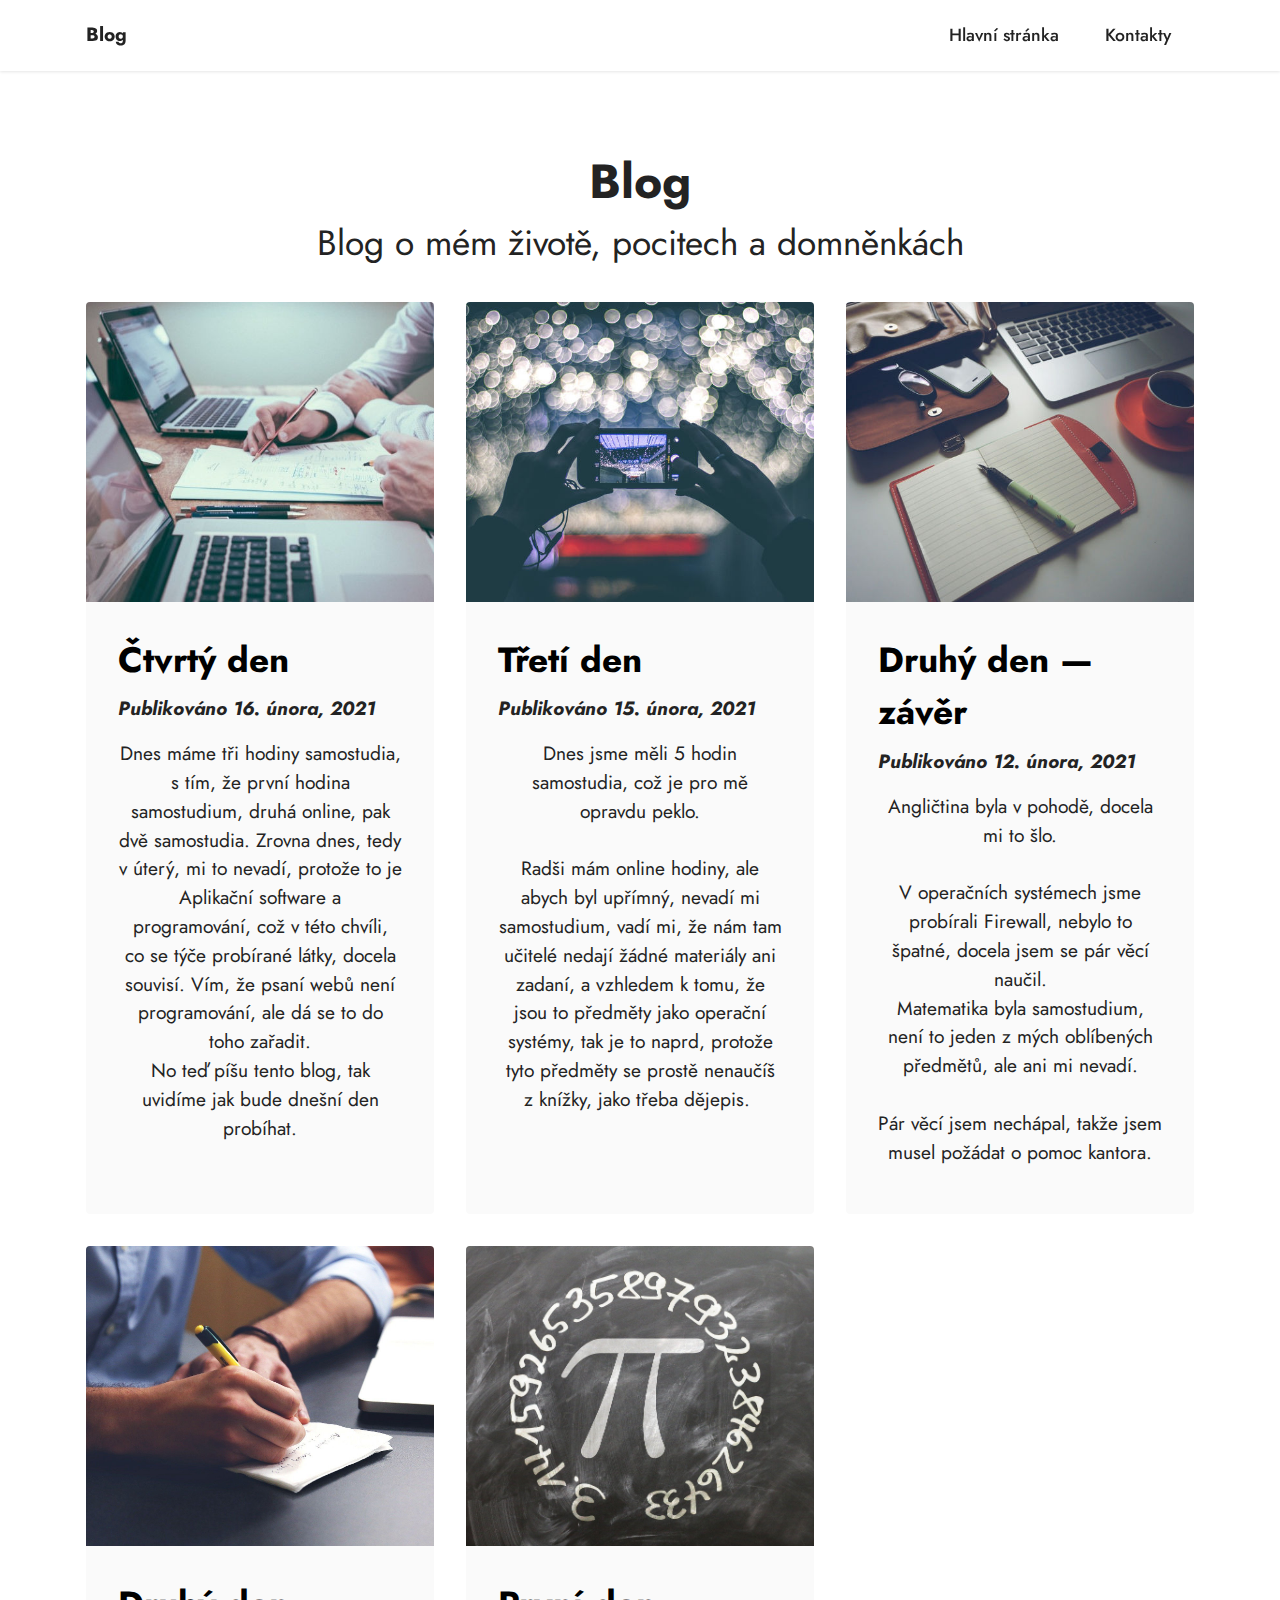
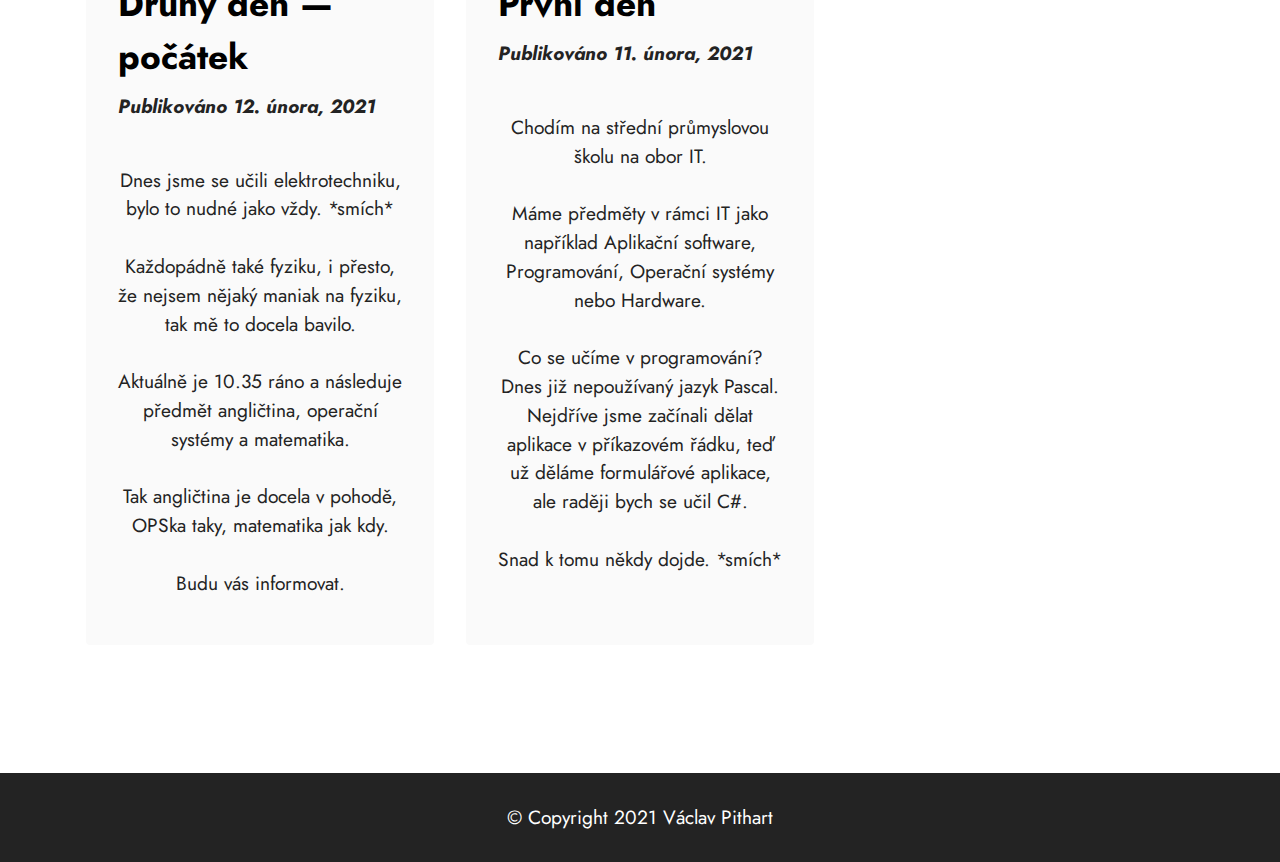
<file: index.html>
<!DOCTYPE html>
<html  >
<head>
  <!-- Site made with Mobirise Website Builder v5.2.0, https://mobirise.com -->
  <meta charset="UTF-8">
  <meta http-equiv="X-UA-Compatible" content="IE=edge">
  <meta name="generator" content="Mobirise v5.2.0, mobirise.com">
  <meta name="twitter:card" content="summary_large_image"/>
  <meta name="twitter:image:src" content="assets/images/index-meta.jpg">
  <meta property="og:image" content="assets/images/index-meta.jpg">
  <meta name="twitter:title" content="Internetový deníček - Václav Pithart">
  <meta name="viewport" content="width=device-width, initial-scale=1, minimum-scale=1">
  <link rel="shortcut icon" href="assets/images/txt-file-free-icon-18-67kb-0-128x128.png" type="image/x-icon">
  <meta name="description" content="Blog ze života">
  
  
  <title>Internetový deníček - Václav Pithart</title>
  <link rel="stylesheet" href="assets/tether/tether.min.css">
  <link rel="stylesheet" href="assets/bootstrap/css/bootstrap.min.css">
  <link rel="stylesheet" href="assets/bootstrap/css/bootstrap-grid.min.css">
  <link rel="stylesheet" href="assets/bootstrap/css/bootstrap-reboot.min.css">
  <link rel="stylesheet" href="assets/dropdown/css/style.css">
  <link rel="stylesheet" href="assets/socicon/css/styles.css">
  <link rel="stylesheet" href="assets/theme/css/style.css">
  <link rel="preload" as="style" href="assets/mobirise/css/mbr-additional.css"><link rel="stylesheet" href="assets/mobirise/css/mbr-additional.css" type="text/css">
  
  
  
  
</head>
<body>
  
  <section class="menu menu1 cid-spaHBs2iF1" once="menu" id="menu1-s">
    

    <nav class="navbar navbar-dropdown navbar-fixed-top navbar-expand-lg">
        <div class="container">
            <div class="navbar-brand">
                
                <span class="navbar-caption-wrap"><a class="navbar-caption text-black display-7" href="https://mobiri.se">Blog</a></span>
            </div>
            <button class="navbar-toggler" type="button" data-toggle="collapse" data-target="#navbarSupportedContent" aria-controls="navbarNavAltMarkup" aria-expanded="false" aria-label="Toggle navigation">
                <div class="hamburger">
                    <span></span>
                    <span></span>
                    <span></span>
                    <span></span>
                </div>
            </button>
            <div class="collapse navbar-collapse" id="navbarSupportedContent">
                <ul class="navbar-nav nav-dropdown nav-right" data-app-modern-menu="true"><li class="nav-item"><a class="nav-link link text-black text-primary display-4" href="index.html">Hlavní stránka</a></li>
                    <li class="nav-item"><a class="nav-link link text-black text-primary display-4" href="kontakty.html">
                            Kontakty</a></li></ul>
                
                
            </div>
        </div>
    </nav>
</section>

<section class="content2 cid-spaBWA5W7V" id="content2-p">
    
    
    <div class="container">
        <div class="mbr-section-head">
            <h4 class="mbr-section-title mbr-fonts-style align-center mb-0 display-2"><strong>Blog</strong></h4>
            <h5 class="mbr-section-subtitle mbr-fonts-style align-center mb-0 mt-2 display-5">Blog o mém životě, pocitech a domněnkách</h5>
        </div>
        <div class="row mt-4">
            <div class="item features-image сol-12 col-md-6 col-lg-4">
                <div class="item-wrapper">
                    <div class="item-img">
                        <img src="assets/images/mbr-696x464.jpeg" alt="" title="">
                    </div>
                    <div class="item-content">
                        <h5 class="item-title mbr-fonts-style display-5"><strong>Čtvrtý den</strong></h5>
                        <h6 class="item-subtitle mbr-fonts-style mt-1 display-7"><em><strong>Publikováno 16. února, 2021</strong></em></h6>
                        <p class="mbr-text mbr-fonts-style mt-3 display-7">Dnes máme tři hodiny samostudia, s tím, že první hodina samostudium, druhá online, pak dvě samostudia. Zrovna dnes, tedy v úterý, mi to nevadí, protože to je Aplikační software a programování, což v této chvíli, 
<br>            co se týče probírané látky, docela souvisí. Vím, že psaní webů není programování, ale dá se to do toho zařadit.<br>            No teď píšu tento blog, tak uvidíme jak bude dnešní den probíhat.</p>
                    </div>
                    
                </div>
            </div>
            <div class="item features-image сol-12 col-md-6 col-lg-4">
                <div class="item-wrapper">
                    <div class="item-img">
                        <img src="assets/images/mbr-696x464.jpg" alt="" title="">
                    </div>
                    <div class="item-content">
                        <h5 class="item-title mbr-fonts-style display-5"><strong>Třetí den</strong></h5>
                        <h6 class="item-subtitle mbr-fonts-style mt-1 display-7"><strong><em>Publikováno 15. února, 2021</em></strong></h6>
                        <p class="mbr-text mbr-fonts-style mt-3 display-7">Dnes jsme měli 5 hodin samostudia, což je pro mě opravdu peklo. <br><br>            Radši mám online hodiny, ale abych byl upřímný, nevadí mi samostudium, vadí mi, že nám tam učitelé nedají žádné materiály ani zadaní, a vzhledem k tomu, že jsou to předměty jako operační systémy, tak je to naprd, protože tyto předměty se prostě nenaučíš
<br>            z knížky, jako třeba dějepis.&nbsp;<br>
                        </p>
                    </div>
                    
                </div>
            </div>
            <div class="item features-image сol-12 col-md-6 col-lg-4">
                <div class="item-wrapper">
                    <div class="item-img">
                        <img src="assets/images/mbr-1-696x464.jpg" alt="" title="">
                    </div>
                    <div class="item-content">
                        <h5 class="item-title mbr-fonts-style display-5"><strong>Druhý den — závěr</strong></h5>
                        <h6 class="item-subtitle mbr-fonts-style mt-1 display-7"><strong><em>Publikováno 12. února, 2021</em></strong></h6>
                        <p class="mbr-text mbr-fonts-style mt-3 display-7">Angličtina byla v pohodě, docela mi to šlo. <br>
<br>            V operačních systémech jsme probírali Firewall, nebylo to špatné, docela jsem se pár věcí naučil.
<br>            Matematika byla samostudium, není to jeden z mých oblíbených předmětů, ale ani mi nevadí. <br>
<br>            Pár věcí jsem nechápal, takže jsem musel požádat o pomoc kantora.<br></p>
                    </div>
                    
                </div>
            </div><div class="item features-image сol-12 col-md-6 col-lg-4">
                <div class="item-wrapper">
                    <div class="item-img">
                        <img src="assets/images/mbr-1920x1135.jpg" alt="" title="" data-slide-to="3">
                    </div>
                    <div class="item-content">
                        <h5 class="item-title mbr-fonts-style display-5"><strong>Druhý den — počátek</strong></h5>
                        <h6 class="item-subtitle mbr-fonts-style mt-1 display-7"><strong><em>Publikováno 12. února, 2021</em></strong></h6>
                        <p class="mbr-text mbr-fonts-style mt-3 display-7"><br>            Dnes jsme se učili elektrotechniku, bylo to nudné jako vždy. *smích* <br>
<br>            Každopádně také fyziku, i přesto, že nejsem nějaký maniak na fyziku, tak mě to docela bavilo. <br>
<br>            Aktuálně je 10.35 ráno a následuje předmět angličtina, operační systémy a matematika. <br>
<br>            Tak angličtina je docela v pohodě, OPSka taky, matematika jak kdy. <br>
<br>            Budu vás informovat.<br></p>
                    </div>
                    
                </div>
            </div><div class="item features-image сol-12 col-md-6 col-lg-4">
                <div class="item-wrapper">
                    <div class="item-img">
                        <img src="assets/images/mbr-1920x1280.jpg" alt="" title="" data-slide-to="4">
                    </div>
                    <div class="item-content">
                        <h5 class="item-title mbr-fonts-style display-5"><strong>První den</strong></h5>
                        <h6 class="item-subtitle mbr-fonts-style mt-1 display-7"><strong><em>Publikováno 11. února, 2021</em></strong></h6>
                        <p class="mbr-text mbr-fonts-style mt-3 display-7"><br>Chodím na střední průmyslovou školu na obor IT. <br>
<br>            Máme předměty v rámci IT jako například Aplikační software, Programování, Operační systémy nebo Hardware. <br>
<br>            Co se učíme v programování? Dnes již nepoužívaný jazyk Pascal. Nejdříve jsme začínali dělat aplikace v příkazovém řádku, teď už děláme formulářové aplikace, ale raději bych se učil C#. <br>
<br>            Snad k tomu někdy dojde. *smích*<br></p>
                    </div>
                    
                </div>
            </div>

        </div>
    </div>
</section>

<section class="footer7 cid-spaHMTBPJ9" once="footers" id="footer7-t">

    

    

    <div class="container">
        <div class="media-container-row align-center mbr-white">
            <div class="col-12">
                <p class="mbr-text mb-0 mbr-fonts-style display-7">
                    © Copyright 2021 Václav Pithart</p>
            </div>
        </div>
    </div>
</section>  
  
  
<input name="cookieData" type="hidden" data-cookie-customDialogSelector='null' data-cookie-colorText='#424a4d' data-cookie-colorBg='rgba(234, 239, 241, 0.99)' data-cookie-textButton='Souhlasím' data-cookie-colorButton='' data-cookie-colorLink='#424a4d' data-cookie-underlineLink='true' data-cookie-text="Využívám cookies. Přečti naše <a href='privacy.html'>pravidla pro využívání cookies</a>">
  </body>
</html>
</file>
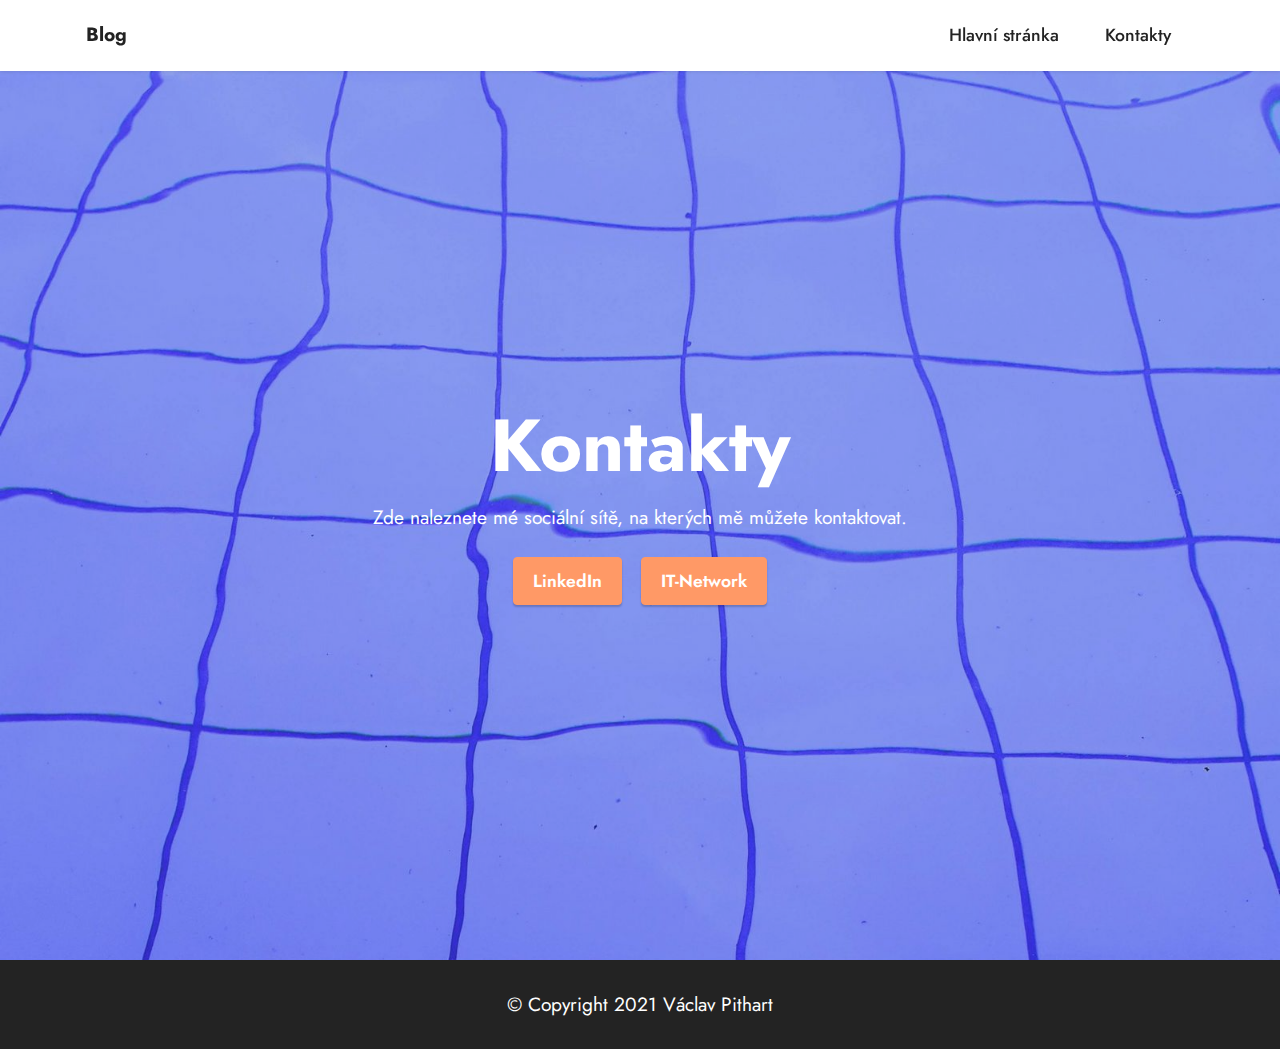
<file: kontakty.html>
<!DOCTYPE html>
<html  >
<head>
  <!-- Site made with Mobirise Website Builder v5.2.0, https://mobirise.com -->
  <meta charset="UTF-8">
  <meta http-equiv="X-UA-Compatible" content="IE=edge">
  <meta name="generator" content="Mobirise v5.2.0, mobirise.com">
  <meta name="viewport" content="width=device-width, initial-scale=1, minimum-scale=1">
  <link rel="shortcut icon" href="assets/images/txt-file-free-icon-18-67kb-0-128x128.png" type="image/x-icon">
  <meta name="description" content="">
  
  
  <title>Kontakty</title>
  <link rel="stylesheet" href="assets/tether/tether.min.css">
  <link rel="stylesheet" href="assets/bootstrap/css/bootstrap.min.css">
  <link rel="stylesheet" href="assets/bootstrap/css/bootstrap-grid.min.css">
  <link rel="stylesheet" href="assets/bootstrap/css/bootstrap-reboot.min.css">
  <link rel="stylesheet" href="assets/dropdown/css/style.css">
  <link rel="stylesheet" href="assets/socicon/css/styles.css">
  <link rel="stylesheet" href="assets/theme/css/style.css">
  <link rel="preload" as="style" href="assets/mobirise/css/mbr-additional.css"><link rel="stylesheet" href="assets/mobirise/css/mbr-additional.css" type="text/css">
  
  
  
  
</head>
<body>
  
  <section class="menu menu1 cid-spaHBs2iF1" once="menu" id="menu1-s">
    

    <nav class="navbar navbar-dropdown navbar-fixed-top navbar-expand-lg">
        <div class="container">
            <div class="navbar-brand">
                
                <span class="navbar-caption-wrap"><a class="navbar-caption text-black display-7" href="https://mobiri.se">Blog</a></span>
            </div>
            <button class="navbar-toggler" type="button" data-toggle="collapse" data-target="#navbarSupportedContent" aria-controls="navbarNavAltMarkup" aria-expanded="false" aria-label="Toggle navigation">
                <div class="hamburger">
                    <span></span>
                    <span></span>
                    <span></span>
                    <span></span>
                </div>
            </button>
            <div class="collapse navbar-collapse" id="navbarSupportedContent">
                <ul class="navbar-nav nav-dropdown nav-right" data-app-modern-menu="true"><li class="nav-item"><a class="nav-link link text-black text-primary display-4" href="index.html">Hlavní stránka</a></li>
                    <li class="nav-item"><a class="nav-link link text-black text-primary display-4" href="kontakty.html">
                            Kontakty</a></li></ul>
                
                
            </div>
        </div>
    </nav>
</section>

<section class="header6 cid-spaH9LaL6v mbr-fullscreen" id="header6-r">

    

    <div class="mbr-overlay" style="opacity: 0.2; background-color: rgb(68, 121, 217);"></div>

    <div class="align-center container">
        <div class="row justify-content-center">
            <div class="col-12 col-lg-10">
                <h1 class="mbr-section-title mbr-fonts-style mbr-white mb-3 display-1"><strong>Kontakty</strong></h1>
                
                <p class="mbr-text mbr-white mbr-fonts-style display-7">
                    Zde naleznete mé sociální sítě, na kterých mě můžete kontaktovat.</p>
                <div class="mbr-section-btn mt-3"><a class="btn btn-danger display-4" href="https://www.linkedin.com/in/vaclav-pithart/" target="_blank">LinkedIn</a> <a class="btn btn-danger display-4" href="https://www.itnetwork.cz/portfolio/82170" target="_blank">IT-Network</a></div>
            </div>
        </div>
    </div>
</section>

<section class="footer7 cid-spaHMTBPJ9" once="footers" id="footer7-t">

    

    

    <div class="container">
        <div class="media-container-row align-center mbr-white">
            <div class="col-12">
                <p class="mbr-text mb-0 mbr-fonts-style display-7">
                    © Copyright 2021 Václav Pithart</p>
            </div>
        </div>
    </div>
</section> 
  
  
<input name="cookieData" type="hidden" data-cookie-customDialogSelector='null' data-cookie-colorText='#424a4d' data-cookie-colorBg='rgba(234, 239, 241, 0.99)' data-cookie-textButton='Souhlasím' data-cookie-colorButton='' data-cookie-colorLink='#424a4d' data-cookie-underlineLink='true' data-cookie-text="Využívám cookies. Přečti naše <a href='privacy.html'>pravidla pro využívání cookies</a>">
  </body>
</html>
</file>
<file: assets/dropdown/css/style.css>
.navbar-dropdown {
  left: 0;
  padding: 0;
  position: absolute;
  right: 0;
  top: 0;
  transition: all 0.45s ease;
  z-index: 1030;
  background: #282828; }
  .navbar-dropdown .navbar-logo {
    margin-right: 0.8rem;
    transition: margin 0.3s ease-in-out;
    vertical-align: middle; }
    .navbar-dropdown .navbar-logo img {
      height: 3.125rem;
      transition: all 0.3s ease-in-out; }
    .navbar-dropdown .navbar-logo.mbr-iconfont {
      font-size: 3.125rem;
      line-height: 3.125rem; }
  .navbar-dropdown .navbar-caption {
    font-weight: 700;
    white-space: normal;
    vertical-align: -4px;
    line-height: 3.125rem !important; }
    .navbar-dropdown .navbar-caption, .navbar-dropdown .navbar-caption:hover {
      color: inherit;
      text-decoration: none; }
  .navbar-dropdown .mbr-iconfont + .navbar-caption {
    vertical-align: -1px; }
  .navbar-dropdown.navbar-fixed-top {
    position: fixed; }
  .navbar-dropdown .navbar-brand span {
    vertical-align: -4px; }
  .navbar-dropdown.bg-color.transparent {
    background: none; }
  .navbar-dropdown.navbar-short .navbar-brand {
    padding: 0.625rem 0; }
    .navbar-dropdown.navbar-short .navbar-brand span {
      vertical-align: -1px; }
  .navbar-dropdown.navbar-short .navbar-caption {
    line-height: 2.375rem !important;
    vertical-align: -2px; }
  .navbar-dropdown.navbar-short .navbar-logo {
    margin-right: 0.5rem; }
    .navbar-dropdown.navbar-short .navbar-logo img {
      height: 2.375rem; }
    .navbar-dropdown.navbar-short .navbar-logo.mbr-iconfont {
      font-size: 2.375rem;
      line-height: 2.375rem; }
  .navbar-dropdown.navbar-short .mbr-table-cell {
    height: 3.625rem; }
  .navbar-dropdown .navbar-close {
    left: 0.6875rem;
    position: fixed;
    top: 0.75rem;
    z-index: 1000; }
  .navbar-dropdown .hamburger-icon {
    content: "";
    display: inline-block;
    vertical-align: middle;
    width: 16px;
    -webkit-box-shadow: 0 -6px 0 1px #282828,0 0 0 1px #282828,0 6px 0 1px #282828;
    -moz-box-shadow: 0 -6px 0 1px #282828,0 0 0 1px #282828,0 6px 0 1px #282828;
    box-shadow: 0 -6px 0 1px #282828,0 0 0 1px #282828,0 6px 0 1px #282828; }

.dropdown-menu .dropdown-toggle[data-toggle="dropdown-submenu"]::after {
  border-bottom: 0.35em solid transparent;
  border-left: 0.35em solid;
  border-right: 0;
  border-top: 0.35em solid transparent;
  margin-left: 0.3rem; }

.dropdown-menu .dropdown-item:focus {
  outline: 0; }

.nav-dropdown {
  font-size: 0.75rem;
  font-weight: 500;
  height: auto !important; }
  .nav-dropdown .nav-btn {
    padding-left: 1rem; }
  .nav-dropdown .link {
    margin: .667em 1.667em;
    font-weight: 500;
    padding: 0;
    transition: color .2s ease-in-out; }
    .nav-dropdown .link.dropdown-toggle {
      margin-right: 2.583em; }
      .nav-dropdown .link.dropdown-toggle::after {
        margin-left: .25rem;
        border-top: 0.35em solid;
        border-right: 0.35em solid transparent;
        border-left: 0.35em solid transparent;
        border-bottom: 0; }
      .nav-dropdown .link.dropdown-toggle[aria-expanded="true"] {
        margin: 0;
        padding: 0.667em 3.263em  0.667em 1.667em; }
  .nav-dropdown .link::after,
  .nav-dropdown .dropdown-item::after {
    color: inherit; }
  .nav-dropdown .btn {
    font-size: 0.75rem;
    font-weight: 700;
    letter-spacing: 0;
    margin-bottom: 0;
    padding-left: 1.25rem;
    padding-right: 1.25rem; }
  .nav-dropdown .dropdown-menu {
    border-radius: 0;
    border: 0;
    left: 0;
    margin: 0;
    padding-bottom: 1.25rem;
    padding-top: 1.25rem;
    position: relative; }
  .nav-dropdown .dropdown-submenu {
    margin-left: 0.125rem;
    top: 0; }
  .nav-dropdown .dropdown-item {
    font-weight: 500;
    line-height: 2;
    padding: 0.3846em 4.615em 0.3846em 1.5385em;
    position: relative;
    transition: color .2s ease-in-out, background-color .2s ease-in-out; }
    .nav-dropdown .dropdown-item::after {
      margin-top: -0.3077em;
      position: absolute;
      right: 1.1538em;
      top: 50%; }
    .nav-dropdown .dropdown-item:focus, .nav-dropdown .dropdown-item:hover {
      background: none; }

@media (max-width: 767px) {
  .nav-dropdown.navbar-toggleable-sm {
    bottom: 0;
    display: none;
    left: 0;
    overflow-x: hidden;
    position: fixed;
    top: 0;
    transform: translateX(-100%);
    -ms-transform: translateX(-100%);
    -webkit-transform: translateX(-100%);
    width: 18.75rem;
    z-index: 999; } }
.nav-dropdown.navbar-toggleable-xl {
  bottom: 0;
  display: none;
  left: 0;
  overflow-x: hidden;
  position: fixed;
  top: 0;
  transform: translateX(-100%);
  -ms-transform: translateX(-100%);
  -webkit-transform: translateX(-100%);
  width: 18.75rem;
  z-index: 999; }

.nav-dropdown-sm {
  display: block !important;
  overflow-x: hidden;
  overflow: auto;
  padding-top: 3.875rem; }
  .nav-dropdown-sm::after {
    content: "";
    display: block;
    height: 3rem;
    width: 100%; }
  .nav-dropdown-sm.collapse.in ~ .navbar-close {
    display: block !important; }
  .nav-dropdown-sm.collapsing, .nav-dropdown-sm.collapse.in {
    transform: translateX(0);
    -ms-transform: translateX(0);
    -webkit-transform: translateX(0);
    transition: all 0.25s ease-out;
    -webkit-transition: all 0.25s ease-out;
    background: #282828; }
  .nav-dropdown-sm.collapsing[aria-expanded="false"] {
    transform: translateX(-100%);
    -ms-transform: translateX(-100%);
    -webkit-transform: translateX(-100%); }
  .nav-dropdown-sm .nav-item {
    display: block;
    margin-left: 0 !important;
    padding-left: 0; }
  .nav-dropdown-sm .link,
  .nav-dropdown-sm .dropdown-item {
    border-top: 1px dotted rgba(255, 255, 255, 0.1);
    font-size: 0.8125rem;
    line-height: 1.6;
    margin: 0 !important;
    padding: 0.875rem 2.4rem 0.875rem 1.5625rem !important;
    position: relative;
    white-space: normal; }
    .nav-dropdown-sm .link:focus, .nav-dropdown-sm .link:hover,
    .nav-dropdown-sm .dropdown-item:focus,
    .nav-dropdown-sm .dropdown-item:hover {
      background: rgba(0, 0, 0, 0.2) !important;
      color: #c0a375; }
  .nav-dropdown-sm .nav-btn {
    position: relative;
    padding: 1.5625rem 1.5625rem 0 1.5625rem; }
    .nav-dropdown-sm .nav-btn::before {
      border-top: 1px dotted rgba(255, 255, 255, 0.1);
      content: "";
      left: 0;
      position: absolute;
      top: 0;
      width: 100%; }
    .nav-dropdown-sm .nav-btn + .nav-btn {
      padding-top: 0.625rem; }
      .nav-dropdown-sm .nav-btn + .nav-btn::before {
        display: none; }
  .nav-dropdown-sm .btn {
    padding: 0.625rem 0; }
  .nav-dropdown-sm .dropdown-toggle[data-toggle="dropdown-submenu"]::after {
    margin-left: .25rem;
    border-top: 0.35em solid;
    border-right: 0.35em solid transparent;
    border-left: 0.35em solid transparent;
    border-bottom: 0; }
  .nav-dropdown-sm .dropdown-toggle[data-toggle="dropdown-submenu"][aria-expanded="true"]::after {
    border-top: 0;
    border-right: 0.35em solid transparent;
    border-left: 0.35em solid transparent;
    border-bottom: 0.35em solid; }
  .nav-dropdown-sm .dropdown-menu {
    margin: 0;
    padding: 0;
    position: relative;
    top: 0;
    left: 0;
    width: 100%;
    border: 0;
    float: none;
    border-radius: 0;
    background: none; }
  .nav-dropdown-sm .dropdown-submenu {
    left: 100%;
    margin-left: 0.125rem;
    margin-top: -1.25rem;
    top: 0; }

.navbar-toggleable-sm .nav-dropdown .dropdown-menu {
  position: absolute; }

.navbar-toggleable-sm .nav-dropdown .dropdown-submenu {
  left: 100%;
  margin-left: 0.125rem;
  margin-top: -1.25rem;
  top: 0; }

.navbar-toggleable-sm.opened .nav-dropdown .dropdown-menu {
  position: relative; }

.navbar-toggleable-sm.opened .nav-dropdown .dropdown-submenu {
  left: 0;
  margin-left: 00rem;
  margin-top: 0rem;
  top: 0; }

.is-builder .nav-dropdown.collapsing {
  transition: none !important; }

/*# sourceMappingURL=style.css.map */
</file>
<file: assets/socicon/css/styles.css>
@charset "UTF-8";

@font-face {
  font-family: 'Socicon';
  src:  url('../fonts/socicon.eot');
  src:  url('../fonts/socicon.eot?#iefix') format('embedded-opentype'),
    url('../fonts/socicon.woff2') format('woff2'),
    url('../fonts/socicon.ttf') format('truetype'),
    url('../fonts/socicon.woff') format('woff'),
    url('../fonts/socicon.svg#socicon') format('svg');
  font-weight: normal;
  font-style: normal;
}

[data-icon]:before {
  font-family: "socicon" !important;
  content: attr(data-icon);
  font-style: normal !important;
  font-weight: normal !important;
  font-variant: normal !important;
  text-transform: none !important;
  speak: none;
  line-height: 1;
  -webkit-font-smoothing: antialiased;
  -moz-osx-font-smoothing: grayscale;
}

[class^="socicon-"], [class*=" socicon-"] {
  /* use !important to prevent issues with browser extensions that change fonts */
  font-family: 'Socicon' !important;
  speak: none;
  font-style: normal;
  font-weight: normal;
  font-variant: normal;
  text-transform: none;
  line-height: 1;

  /* Better Font Rendering =========== */
  -webkit-font-smoothing: antialiased;
  -moz-osx-font-smoothing: grayscale;
}

.socicon-eitaa:before {
  content: "\e97c";
}
.socicon-soroush:before {
  content: "\e97d";
}
.socicon-bale:before {
  content: "\e97e";
}
.socicon-zazzle:before {
  content: "\e97b";
}
.socicon-society6:before {
  content: "\e97a";
}
.socicon-redbubble:before {
  content: "\e979";
}
.socicon-avvo:before {
  content: "\e978";
}
.socicon-stitcher:before {
  content: "\e977";
}
.socicon-googlehangouts:before {
  content: "\e974";
}
.socicon-dlive:before {
  content: "\e975";
}
.socicon-vsco:before {
  content: "\e976";
}
.socicon-flipboard:before {
  content: "\e973";
}
.socicon-ubuntu:before {
  content: "\e958";
}
.socicon-artstation:before {
  content: "\e959";
}
.socicon-invision:before {
  content: "\e95a";
}
.socicon-torial:before {
  content: "\e95b";
}
.socicon-collectorz:before {
  content: "\e95c";
}
.socicon-seenthis:before {
  content: "\e95d";
}
.socicon-googleplaymusic:before {
  content: "\e95e";
}
.socicon-debian:before {
  content: "\e95f";
}
.socicon-filmfreeway:before {
  content: "\e960";
}
.socicon-gnome:before {
  content: "\e961";
}
.socicon-itchio:before {
  content: "\e962";
}
.socicon-jamendo:before {
  content: "\e963";
}
.socicon-mix:before {
  content: "\e964";
}
.socicon-sharepoint:before {
  content: "\e965";
}
.socicon-tinder:before {
  content: "\e966";
}
.socicon-windguru:before {
  content: "\e967";
}
.socicon-cdbaby:before {
  content: "\e968";
}
.socicon-elementaryos:before {
  content: "\e969";
}
.socicon-stage32:before {
  content: "\e96a";
}
.socicon-tiktok:before {
  content: "\e96b";
}
.socicon-gitter:before {
  content: "\e96c";
}
.socicon-letterboxd:before {
  content: "\e96d";
}
.socicon-threema:before {
  content: "\e96e";
}
.socicon-splice:before {
  content: "\e96f";
}
.socicon-metapop:before {
  content: "\e970";
}
.socicon-naver:before {
  content: "\e971";
}
.socicon-remote:before {
  content: "\e972";
}
.socicon-internet:before {
  content: "\e957";
}
.socicon-moddb:before {
  content: "\e94b";
}
.socicon-indiedb:before {
  content: "\e94c";
}
.socicon-traxsource:before {
  content: "\e94d";
}
.socicon-gamefor:before {
  content: "\e94e";
}
.socicon-pixiv:before {
  content: "\e94f";
}
.socicon-myanimelist:before {
  content: "\e950";
}
.socicon-blackberry:before {
  content: "\e951";
}
.socicon-wickr:before {
  content: "\e952";
}
.socicon-spip:before {
  content: "\e953";
}
.socicon-napster:before {
  content: "\e954";
}
.socicon-beatport:before {
  content: "\e955";
}
.socicon-hackerone:before {
  content: "\e956";
}
.socicon-hackernews:before {
  content: "\e946";
}
.socicon-smashwords:before {
  content: "\e947";
}
.socicon-kobo:before {
  content: "\e948";
}
.socicon-bookbub:before {
  content: "\e949";
}
.socicon-mailru:before {
  content: "\e94a";
}
.socicon-gitlab:before {
  content: "\e945";
}
.socicon-instructables:before {
  content: "\e944";
}
.socicon-portfolio:before {
  content: "\e943";
}
.socicon-codered:before {
  content: "\e940";
}
.socicon-origin:before {
  content: "\e941";
}
.socicon-nextdoor:before {
  content: "\e942";
}
.socicon-udemy:before {
  content: "\e93f";
}
.socicon-livemaster:before {
  content: "\e93e";
}
.socicon-crunchbase:before {
  content: "\e93b";
}
.socicon-homefy:before {
  content: "\e93c";
}
.socicon-calendly:before {
  content: "\e93d";
}
.socicon-realtor:before {
  content: "\e90f";
}
.socicon-tidal:before {
  content: "\e910";
}
.socicon-qobuz:before {
  content: "\e911";
}
.socicon-natgeo:before {
  content: "\e912";
}
.socicon-mastodon:before {
  content: "\e913";
}
.socicon-unsplash:before {
  content: "\e914";
}
.socicon-homeadvisor:before {
  content: "\e915";
}
.socicon-angieslist:before {
  content: "\e916";
}
.socicon-codepen:before {
  content: "\e917";
}
.socicon-slack:before {
  content: "\e918";
}
.socicon-openaigym:before {
  content: "\e919";
}
.socicon-logmein:before {
  content: "\e91a";
}
.socicon-fiverr:before {
  content: "\e91b";
}
.socicon-gotomeeting:before {
  content: "\e91c";
}
.socicon-aliexpress:before {
  content: "\e91d";
}
.socicon-guru:before {
  content: "\e91e";
}
.socicon-appstore:before {
  content: "\e91f";
}
.socicon-homes:before {
  content: "\e920";
}
.socicon-zoom:before {
  content: "\e921";
}
.socicon-alibaba:before {
  content: "\e922";
}
.socicon-craigslist:before {
  content: "\e923";
}
.socicon-wix:before {
  content: "\e924";
}
.socicon-redfin:before {
  content: "\e925";
}
.socicon-googlecalendar:before {
  content: "\e926";
}
.socicon-shopify:before {
  content: "\e927";
}
.socicon-freelancer:before {
  content: "\e928";
}
.socicon-seedrs:before {
  content: "\e929";
}
.socicon-bing:before {
  content: "\e92a";
}
.socicon-doodle:before {
  content: "\e92b";
}
.socicon-bonanza:before {
  content: "\e92c";
}
.socicon-squarespace:before {
  content: "\e92d";
}
.socicon-toptal:before {
  content: "\e92e";
}
.socicon-gust:before {
  content: "\e92f";
}
.socicon-ask:before {
  content: "\e930";
}
.socicon-trulia:before {
  content: "\e931";
}
.socicon-loomly:before {
  content: "\e932";
}
.socicon-ghost:before {
  content: "\e933";
}
.socicon-upwork:before {
  content: "\e934";
}
.socicon-fundable:before {
  content: "\e935";
}
.socicon-booking:before {
  content: "\e936";
}
.socicon-googlemaps:before {
  content: "\e937";
}
.socicon-zillow:before {
  content: "\e938";
}
.socicon-niconico:before {
  content: "\e939";
}
.socicon-toneden:before {
  content: "\e93a";
}
.socicon-augment:before {
  content: "\e908";
}
.socicon-bitbucket:before {
  content: "\e909";
}
.socicon-fyuse:before {
  content: "\e90a";
}
.socicon-yt-gaming:before {
  content: "\e90b";
}
.socicon-sketchfab:before {
  content: "\e90c";
}
.socicon-mobcrush:before {
  content: "\e90d";
}
.socicon-microsoft:before {
  content: "\e90e";
}
.socicon-pandora:before {
  content: "\e907";
}
.socicon-messenger:before {
  content: "\e906";
}
.socicon-gamewisp:before {
  content: "\e905";
}
.socicon-bloglovin:before {
  content: "\e904";
}
.socicon-tunein:before {
  content: "\e903";
}
.socicon-gamejolt:before {
  content: "\e901";
}
.socicon-trello:before {
  content: "\e902";
}
.socicon-spreadshirt:before {
  content: "\e900";
}
.socicon-500px:before {
  content: "\e000";
}
.socicon-8tracks:before {
  content: "\e001";
}
.socicon-airbnb:before {
  content: "\e002";
}
.socicon-alliance:before {
  content: "\e003";
}
.socicon-amazon:before {
  content: "\e004";
}
.socicon-amplement:before {
  content: "\e005";
}
.socicon-android:before {
  content: "\e006";
}
.socicon-angellist:before {
  content: "\e007";
}
.socicon-apple:before {
  content: "\e008";
}
.socicon-appnet:before {
  content: "\e009";
}
.socicon-baidu:before {
  content: "\e00a";
}
.socicon-bandcamp:before {
  content: "\e00b";
}
.socicon-battlenet:before {
  content: "\e00c";
}
.socicon-mixer:before {
  content: "\e00d";
}
.socicon-bebee:before {
  content: "\e00e";
}
.socicon-bebo:before {
  content: "\e00f";
}
.socicon-behance:before {
  content: "\e010";
}
.socicon-blizzard:before {
  content: "\e011";
}
.socicon-blogger:before {
  content: "\e012";
}
.socicon-buffer:before {
  content: "\e013";
}
.socicon-chrome:before {
  content: "\e014";
}
.socicon-coderwall:before {
  content: "\e015";
}
.socicon-curse:before {
  content: "\e016";
}
.socicon-dailymotion:before {
  content: "\e017";
}
.socicon-deezer:before {
  content: "\e018";
}
.socicon-delicious:before {
  content: "\e019";
}
.socicon-deviantart:before {
  content: "\e01a";
}
.socicon-diablo:before {
  content: "\e01b";
}
.socicon-digg:before {
  content: "\e01c";
}
.socicon-discord:before {
  content: "\e01d";
}
.socicon-disqus:before {
  content: "\e01e";
}
.socicon-douban:before {
  content: "\e01f";
}
.socicon-draugiem:before {
  content: "\e020";
}
.socicon-dribbble:before {
  content: "\e021";
}
.socicon-drupal:before {
  content: "\e022";
}
.socicon-ebay:before {
  content: "\e023";
}
.socicon-ello:before {
  content: "\e024";
}
.socicon-endomodo:before {
  content: "\e025";
}
.socicon-envato:before {
  content: "\e026";
}
.socicon-etsy:before {
  content: "\e027";
}
.socicon-facebook:before {
  content: "\e028";
}
.socicon-feedburner:before {
  content: "\e029";
}
.socicon-filmweb:before {
  content: "\e02a";
}
.socicon-firefox:before {
  content: "\e02b";
}
.socicon-flattr:before {
  content: "\e02c";
}
.socicon-flickr:before {
  content: "\e02d";
}
.socicon-formulr:before {
  content: "\e02e";
}
.socicon-forrst:before {
  content: "\e02f";
}
.socicon-foursquare:before {
  content: "\e030";
}
.socicon-friendfeed:before {
  content: "\e031";
}
.socicon-github:before {
  content: "\e032";
}
.socicon-goodreads:before {
  content: "\e033";
}
.socicon-google:before {
  content: "\e034";
}
.socicon-googlescholar:before {
  content: "\e035";
}
.socicon-googlegroups:before {
  content: "\e036";
}
.socicon-googlephotos:before {
  content: "\e037";
}
.socicon-googleplus:before {
  content: "\e038";
}
.socicon-grooveshark:before {
  content: "\e039";
}
.socicon-hackerrank:before {
  content: "\e03a";
}
.socicon-hearthstone:before {
  content: "\e03b";
}
.socicon-hellocoton:before {
  content: "\e03c";
}
.socicon-heroes:before {
  content: "\e03d";
}
.socicon-smashcast:before {
  content: "\e03e";
}
.socicon-horde:before {
  content: "\e03f";
}
.socicon-houzz:before {
  content: "\e040";
}
.socicon-icq:before {
  content: "\e041";
}
.socicon-identica:before {
  content: "\e042";
}
.socicon-imdb:before {
  content: "\e043";
}
.socicon-instagram:before {
  content: "\e044";
}
.socicon-issuu:before {
  content: "\e045";
}
.socicon-istock:before {
  content: "\e046";
}
.socicon-itunes:before {
  content: "\e047";
}
.socicon-keybase:before {
  content: "\e048";
}
.socicon-lanyrd:before {
  content: "\e049";
}
.socicon-lastfm:before {
  content: "\e04a";
}
.socicon-line:before {
  content: "\e04b";
}
.socicon-linkedin:before {
  content: "\e04c";
}
.socicon-livejournal:before {
  content: "\e04d";
}
.socicon-lyft:before {
  content: "\e04e";
}
.socicon-macos:before {
  content: "\e04f";
}
.socicon-mail:before {
  content: "\e050";
}
.socicon-medium:before {
  content: "\e051";
}
.socicon-meetup:before {
  content: "\e052";
}
.socicon-mixcloud:before {
  content: "\e053";
}
.socicon-modelmayhem:before {
  content: "\e054";
}
.socicon-mumble:before {
  content: "\e055";
}
.socicon-myspace:before {
  content: "\e056";
}
.socicon-newsvine:before {
  content: "\e057";
}
.socicon-nintendo:before {
  content: "\e058";
}
.socicon-npm:before {
  content: "\e059";
}
.socicon-odnoklassniki:before {
  content: "\e05a";
}
.socicon-openid:before {
  content: "\e05b";
}
.socicon-opera:before {
  content: "\e05c";
}
.socicon-outlook:before {
  content: "\e05d";
}
.socicon-overwatch:before {
  content: "\e05e";
}
.socicon-patreon:before {
  content: "\e05f";
}
.socicon-paypal:before {
  content: "\e060";
}
.socicon-periscope:before {
  content: "\e061";
}
.socicon-persona:before {
  content: "\e062";
}
.socicon-pinterest:before {
  content: "\e063";
}
.socicon-play:before {
  content: "\e064";
}
.socicon-player:before {
  content: "\e065";
}
.socicon-playstation:before {
  content: "\e066";
}
.socicon-pocket:before {
  content: "\e067";
}
.socicon-qq:before {
  content: "\e068";
}
.socicon-quora:before {
  content: "\e069";
}
.socicon-raidcall:before {
  content: "\e06a";
}
.socicon-ravelry:before {
  content: "\e06b";
}
.socicon-reddit:before {
  content: "\e06c";
}
.socicon-renren:before {
  content: "\e06d";
}
.socicon-researchgate:before {
  content: "\e06e";
}
.socicon-residentadvisor:before {
  content: "\e06f";
}
.socicon-reverbnation:before {
  content: "\e070";
}
.socicon-rss:before {
  content: "\e071";
}
.socicon-sharethis:before {
  content: "\e072";
}
.socicon-skype:before {
  content: "\e073";
}
.socicon-slideshare:before {
  content: "\e074";
}
.socicon-smugmug:before {
  content: "\e075";
}
.socicon-snapchat:before {
  content: "\e076";
}
.socicon-songkick:before {
  content: "\e077";
}
.socicon-soundcloud:before {
  content: "\e078";
}
.socicon-spotify:before {
  content: "\e079";
}
.socicon-stackexchange:before {
  content: "\e07a";
}
.socicon-stackoverflow:before {
  content: "\e07b";
}
.socicon-starcraft:before {
  content: "\e07c";
}
.socicon-stayfriends:before {
  content: "\e07d";
}
.socicon-steam:before {
  content: "\e07e";
}
.socicon-storehouse:before {
  content: "\e07f";
}
.socicon-strava:before {
  content: "\e080";
}
.socicon-streamjar:before {
  content: "\e081";
}
.socicon-stumbleupon:before {
  content: "\e082";
}
.socicon-swarm:before {
  content: "\e083";
}
.socicon-teamspeak:before {
  content: "\e084";
}
.socicon-teamviewer:before {
  content: "\e085";
}
.socicon-technorati:before {
  content: "\e086";
}
.socicon-telegram:before {
  content: "\e087";
}
.socicon-tripadvisor:before {
  content: "\e088";
}
.socicon-tripit:before {
  content: "\e089";
}
.socicon-triplej:before {
  content: "\e08a";
}
.socicon-tumblr:before {
  content: "\e08b";
}
.socicon-twitch:before {
  content: "\e08c";
}
.socicon-twitter:before {
  content: "\e08d";
}
.socicon-uber:before {
  content: "\e08e";
}
.socicon-ventrilo:before {
  content: "\e08f";
}
.socicon-viadeo:before {
  content: "\e090";
}
.socicon-viber:before {
  content: "\e091";
}
.socicon-viewbug:before {
  content: "\e092";
}
.socicon-vimeo:before {
  content: "\e093";
}
.socicon-vine:before {
  content: "\e094";
}
.socicon-vkontakte:before {
  content: "\e095";
}
.socicon-warcraft:before {
  content: "\e096";
}
.socicon-wechat:before {
  content: "\e097";
}
.socicon-weibo:before {
  content: "\e098";
}
.socicon-whatsapp:before {
  content: "\e099";
}
.socicon-wikipedia:before {
  content: "\e09a";
}
.socicon-windows:before {
  content: "\e09b";
}
.socicon-wordpress:before {
  content: "\e09c";
}
.socicon-wykop:before {
  content: "\e09d";
}
.socicon-xbox:before {
  content: "\e09e";
}
.socicon-xing:before {
  content: "\e09f";
}
.socicon-yahoo:before {
  content: "\e0a0";
}
.socicon-yammer:before {
  content: "\e0a1";
}
.socicon-yandex:before {
  content: "\e0a2";
}
.socicon-yelp:before {
  content: "\e0a3";
}
.socicon-younow:before {
  content: "\e0a4";
}
.socicon-youtube:before {
  content: "\e0a5";
}
.socicon-zapier:before {
  content: "\e0a6";
}
.socicon-zerply:before {
  content: "\e0a7";
}
.socicon-zomato:before {
  content: "\e0a8";
}
.socicon-zynga:before {
  content: "\e0a9";
}
</file>
<file: assets/theme/css/style.css>
section {
  background-color: #ffffff;
}

body {
  font-style: normal;
  line-height: 1.5;
  font-weight: 400;
  color: #232323;
  position: relative;
}

section,
.container,
.container-fluid {
  position: relative;
  word-wrap: break-word;
}

a.mbr-iconfont:hover {
  text-decoration: none;
}

.article .lead p,
.article .lead ul,
.article .lead ol,
.article .lead pre,
.article .lead blockquote {
  margin-bottom: 0;
}

a {
  font-style: normal;
  font-weight: 400;
  cursor: pointer;
}

a, a:hover {
  text-decoration: none;
}

.mbr-section-title {
  font-style: normal;
  line-height: 1.3;
}

.mbr-section-subtitle {
  line-height: 1.3;
}

.mbr-text {
  font-style: normal;
  line-height: 1.7;
}

h1,
h2,
h3,
h4,
h5,
h6,
.display-1,
.display-2,
.display-4,
.display-5,
.display-7,
span,
p,
a {
  line-height: 1;
  word-break: break-word;
  word-wrap: break-word;
  font-weight: 400;
}

b,
strong {
  font-weight: bold;
}

input:-webkit-autofill, input:-webkit-autofill:hover, input:-webkit-autofill:focus, input:-webkit-autofill:active {
  -webkit-transition-delay: 9999s;
          transition-delay: 9999s;
  -webkit-transition-property: background-color, color;
  transition-property: background-color, color;
}

textarea[type="hidden"] {
  display: none;
}

section {
  background-position: 50% 50%;
  background-repeat: no-repeat;
  background-size: cover;
}

section .mbr-background-video,
section .mbr-background-video-preview {
  position: absolute;
  bottom: 0;
  left: 0;
  right: 0;
  top: 0;
}

.hidden {
  visibility: hidden;
}

.mbr-z-index20 {
  z-index: 20;
}

/*! Base colors */
.mbr-white {
  color: #ffffff;
}

.mbr-black {
  color: #111111;
}

.mbr-bg-white {
  background-color: #ffffff;
}

.mbr-bg-black {
  background-color: #000000;
}

/*! Text-aligns */
.align-left {
  text-align: left;
}

.align-center {
  text-align: center;
}

.align-right {
  text-align: right;
}

/*! Font-weight  */
.mbr-light {
  font-weight: 300;
}

.mbr-regular {
  font-weight: 400;
}

.mbr-semibold {
  font-weight: 500;
}

.mbr-bold {
  font-weight: 700;
}

/*! Media  */
.media-content {
  -ms-flex-preferred-size: 100%;
      flex-basis: 100%;
}

.media-container-row {
  display: -webkit-box;
  display: -ms-flexbox;
  display: flex;
  -webkit-box-orient: horizontal;
  -webkit-box-direction: normal;
      -ms-flex-direction: row;
          flex-direction: row;
  -ms-flex-wrap: wrap;
      flex-wrap: wrap;
  -webkit-box-pack: center;
      -ms-flex-pack: center;
          justify-content: center;
  -ms-flex-line-pack: center;
      align-content: center;
  -webkit-box-align: start;
      -ms-flex-align: start;
          align-items: start;
}

.media-container-row .media-size-item {
  width: 400px;
}

.media-container-column {
  display: -webkit-box;
  display: -ms-flexbox;
  display: flex;
  -webkit-box-orient: vertical;
  -webkit-box-direction: normal;
      -ms-flex-direction: column;
          flex-direction: column;
  -ms-flex-wrap: wrap;
      flex-wrap: wrap;
  -webkit-box-pack: center;
      -ms-flex-pack: center;
          justify-content: center;
  -ms-flex-line-pack: center;
      align-content: center;
  -webkit-box-align: stretch;
      -ms-flex-align: stretch;
          align-items: stretch;
}

.media-container-column > * {
  width: 100%;
}

@media (min-width: 992px) {
  .media-container-row {
    -ms-flex-wrap: nowrap;
        flex-wrap: nowrap;
  }
}

figure {
  margin-bottom: 0;
  overflow: hidden;
}

figure[mbr-media-size] {
  -webkit-transition: width 0.1s;
  transition: width 0.1s;
}

img,
iframe {
  display: block;
  width: 100%;
}

.card {
  background-color: transparent;
  border: none;
}

.card-box {
  width: 100%;
}

.card-img {
  text-align: center;
  -ms-flex-negative: 0;
      flex-shrink: 0;
  -webkit-flex-shrink: 0;
}

.media {
  max-width: 100%;
  margin: 0 auto;
}

.mbr-figure {
  -ms-flex-item-align: center;
      -ms-grid-row-align: center;
      align-self: center;
}

.media-container > div {
  max-width: 100%;
}

.mbr-figure img,
.card-img img {
  width: 100%;
}

@media (max-width: 991px) {
  .media-size-item {
    width: auto !important;
  }
  .media {
    width: auto;
  }
  .mbr-figure {
    width: 100% !important;
  }
}

/*! Buttons */
.mbr-section-btn {
  margin-left: -0.6rem;
  margin-right: -0.6rem;
  font-size: 0;
}

.btn {
  font-weight: 600;
  border-width: 1px;
  font-style: normal;
  margin: 0.6rem 0.6rem;
  white-space: normal;
  -webkit-transition: all 0.2s ease-in-out;
  transition: all 0.2s ease-in-out;
  display: -webkit-inline-box;
  display: -ms-inline-flexbox;
  display: inline-flex;
  -webkit-box-align: center;
      -ms-flex-align: center;
          align-items: center;
  -webkit-box-pack: center;
      -ms-flex-pack: center;
          justify-content: center;
  word-break: break-word;
}

.btn-sm {
  font-weight: 600;
  letter-spacing: 0px;
  -webkit-transition: all 0.3s ease-in-out;
  transition: all 0.3s ease-in-out;
}

.btn-md {
  font-weight: 600;
  letter-spacing: 0px;
  -webkit-transition: all 0.3s ease-in-out;
  transition: all 0.3s ease-in-out;
}

.btn-lg {
  font-weight: 600;
  letter-spacing: 0px;
  -webkit-transition: all 0.3s ease-in-out;
  transition: all 0.3s ease-in-out;
}

.btn-form {
  margin: 0;
}

.btn-form:hover {
  cursor: pointer;
}

nav .mbr-section-btn {
  margin-left: 0rem;
  margin-right: 0rem;
}

/*! Btn icon margin */
.btn .mbr-iconfont,
.btn.btn-sm .mbr-iconfont {
  -webkit-box-ordinal-group: 2;
      -ms-flex-order: 1;
          order: 1;
  cursor: pointer;
  margin-left: 0.5rem;
  vertical-align: sub;
}

.btn.btn-md .mbr-iconfont,
.btn.btn-md .mbr-iconfont {
  margin-left: 0.8rem;
}

.mbr-regular {
  font-weight: 400;
}

.mbr-semibold {
  font-weight: 500;
}

.mbr-bold {
  font-weight: 700;
}

[type="submit"] {
  -webkit-appearance: none;
}

/*! Full-screen */
.mbr-fullscreen .mbr-overlay {
  min-height: 100vh;
}

.mbr-fullscreen {
  display: -webkit-box;
  display: -ms-flexbox;
  display: flex;
  display: -moz-flex;
  display: -ms-flex;
  display: -o-flex;
  -webkit-box-align: center;
      -ms-flex-align: center;
          align-items: center;
  min-height: 100vh;
  padding-top: 3rem;
  padding-bottom: 3rem;
}

/*! Map */
.map {
  height: 25rem;
  position: relative;
}

.map iframe {
  width: 100%;
  height: 100%;
}

/*! Scroll to top arrow */
.mbr-arrow-up {
  bottom: 25px;
  right: 90px;
  position: fixed;
  text-align: right;
  z-index: 5000;
  color: #ffffff;
  font-size: 22px;
}

.mbr-arrow-up a {
  background: rgba(0, 0, 0, 0.2);
  border-radius: 50%;
  color: #fff;
  display: inline-block;
  height: 60px;
  width: 60px;
  border: 2px solid #fff;
  outline-style: none !important;
  position: relative;
  text-decoration: none;
  -webkit-transition: all 0.3s ease-in-out;
  transition: all 0.3s ease-in-out;
  cursor: pointer;
  text-align: center;
}

.mbr-arrow-up a:hover {
  background-color: rgba(0, 0, 0, 0.4);
}

.mbr-arrow-up a i {
  line-height: 60px;
}

.mbr-arrow-up-icon {
  display: block;
  color: #fff;
}

.mbr-arrow-up-icon::before {
  content: "\203a";
  display: inline-block;
  font-family: serif;
  font-size: 22px;
  line-height: 1;
  font-style: normal;
  position: relative;
  top: 6px;
  left: -4px;
  -webkit-transform: rotate(-90deg);
          transform: rotate(-90deg);
}

/*! Arrow Down */
.mbr-arrow {
  position: absolute;
  bottom: 45px;
  left: 50%;
  width: 60px;
  height: 60px;
  cursor: pointer;
  background-color: rgba(80, 80, 80, 0.5);
  border-radius: 50%;
  -webkit-transform: translateX(-50%);
          transform: translateX(-50%);
}

@media (max-width: 767px) {
  .mbr-arrow {
    display: none;
  }
}

.mbr-arrow > a {
  display: inline-block;
  text-decoration: none;
  outline-style: none;
  -webkit-animation: arrowdown 1.7s ease-in-out infinite;
          animation: arrowdown 1.7s ease-in-out infinite;
  color: #ffffff;
}

.mbr-arrow > a > i {
  position: absolute;
  top: -2px;
  left: 15px;
  font-size: 2rem;
}

#scrollToTop a i::before {
  content: "";
  position: absolute;
  display: block;
  border-bottom: 2.5px solid #fff;
  border-left: 2.5px solid #fff;
  width: 27.8%;
  height: 27.8%;
  left: 50%;
  top: 50%;
  -webkit-transform: rotate(135deg);
  transform: translateY(-30%) translateX(-50%) rotate(135deg);
}

@keyframes arrowdown {
  0% {
    -webkit-transform: translateY(0px);
            transform: translateY(0px);
  }
  50% {
    -webkit-transform: translateY(-5px);
            transform: translateY(-5px);
  }
  100% {
    -webkit-transform: translateY(0px);
            transform: translateY(0px);
  }
}

@-webkit-keyframes arrowdown {
  0% {
    -webkit-transform: translateY(0px);
            transform: translateY(0px);
  }
  50% {
    -webkit-transform: translateY(-5px);
            transform: translateY(-5px);
  }
  100% {
    -webkit-transform: translateY(0px);
            transform: translateY(0px);
  }
}

@media (max-width: 500px) {
  .mbr-arrow-up {
    left: 50%;
    right: auto;
  }
}

/*Gradients animation*/
@keyframes gradient-animation {
  from {
    background-position: 0% 100%;
    -webkit-animation-timing-function: ease-in-out;
            animation-timing-function: ease-in-out;
  }
  to {
    background-position: 100% 0%;
    -webkit-animation-timing-function: ease-in-out;
            animation-timing-function: ease-in-out;
  }
}

@-webkit-keyframes gradient-animation {
  from {
    background-position: 0% 100%;
    -webkit-animation-timing-function: ease-in-out;
            animation-timing-function: ease-in-out;
  }
  to {
    background-position: 100% 0%;
    -webkit-animation-timing-function: ease-in-out;
            animation-timing-function: ease-in-out;
  }
}

.bg-gradient {
  background-size: 200% 200%;
  animation: gradient-animation 5s infinite alternate;
  -webkit-animation: gradient-animation 5s infinite alternate;
}

.menu .navbar-brand {
  display: -webkit-flex;
}

.menu .navbar-brand span {
  display: -webkit-box;
  display: -ms-flexbox;
  display: flex;
  display: -webkit-flex;
}

.menu .navbar-brand .navbar-caption-wrap {
  display: -webkit-flex;
}

.menu .navbar-brand .navbar-logo img {
  display: -webkit-flex;
}

@media (min-width: 768px) and (max-width: 991px) {
  .menu .navbar-toggleable-sm .navbar-nav {
    display: -webkit-box;
    display: -ms-flexbox;
  }
}

@media (max-width: 991px) {
  .menu .navbar-collapse {
    max-height: 93.5vh;
  }
  .menu .navbar-collapse.show {
    overflow: auto;
  }
}

@media (min-width: 992px) {
  .menu .navbar-nav.nav-dropdown {
    display: -webkit-flex;
  }
  .menu .navbar-toggleable-sm .navbar-collapse {
    display: -webkit-flex !important;
  }
  .menu .collapsed .navbar-collapse {
    max-height: 93.5vh;
  }
  .menu .collapsed .navbar-collapse.show {
    overflow: auto;
  }
}

@media (max-width: 767px) {
  .menu .navbar-collapse {
    max-height: 80vh;
  }
}

.nav-link .mbr-iconfont {
  margin-right: .5rem;
}

.navbar {
  display: -webkit-flex;
  -webkit-flex-wrap: wrap;
  -webkit-align-items: center;
  -webkit-justify-content: space-between;
}

.navbar-collapse {
  -webkit-flex-basis: 100%;
  -webkit-flex-grow: 1;
  -webkit-align-items: center;
}

.nav-dropdown .link {
  padding: 0.667em 1.667em !important;
  margin: 0 !important;
}

.nav {
  display: -webkit-flex;
  -webkit-flex-wrap: wrap;
}

.row {
  display: -webkit-flex;
  -webkit-flex-wrap: wrap;
}

.justify-content-center {
  -webkit-justify-content: center;
}

.form-inline {
  display: -webkit-flex;
}

.card-wrapper {
  -webkit-flex: 1;
}

.carousel-control {
  z-index: 10;
  display: -webkit-flex;
}

.carousel-controls {
  display: -webkit-flex;
}

.media {
  display: -webkit-flex;
}

.form-group:focus {
  outline: none;
}

.jq-selectbox__select {
  padding: 7px 0;
  position: relative;
}

.jq-selectbox__dropdown {
  overflow: hidden;
  border-radius: 10px;
  position: absolute;
  top: 100%;
  left: 0 !important;
  width: 100% !important;
}

.jq-selectbox__trigger-arrow {
  right: 0;
  -webkit-transform: translateY(-50%);
          transform: translateY(-50%);
}

.jq-selectbox li {
  padding: 1.07em 0.5em;
}

input[type="range"] {
  padding-left: 0 !important;
  padding-right: 0 !important;
}

.modal-dialog,
.modal-content {
  height: 100%;
}

.modal-dialog .carousel-inner {
  height: calc(100vh - 1.75rem);
}

@media (max-width: 575px) {
  .modal-dialog .carousel-inner {
    height: calc(100vh - 1rem);
  }
}

.carousel-item {
  text-align: center;
}

.carousel-item img {
  margin: auto;
}

.navbar-toggler {
  -webkit-align-self: flex-start;
  -ms-flex-item-align: start;
  align-self: flex-start;
  padding: 0.25rem 0.75rem;
  font-size: 1.25rem;
  line-height: 1;
  background: transparent;
  border: 1px solid transparent;
  border-radius: 0.25rem;
}

.navbar-toggler:focus,
.navbar-toggler:hover {
  text-decoration: none;
}

.navbar-toggler-icon {
  display: inline-block;
  width: 1.5em;
  height: 1.5em;
  vertical-align: middle;
  content: "";
  background: no-repeat center center;
  background-size: 100% 100%;
}

.navbar-toggler-left {
  position: absolute;
  left: 1rem;
}

.navbar-toggler-right {
  position: absolute;
  right: 1rem;
}

.card-img {
  width: auto;
}

.menu .navbar.collapsed:not(.beta-menu) {
  -webkit-box-orient: vertical;
  -webkit-box-direction: normal;
      -ms-flex-direction: column;
          flex-direction: column;
}

.carousel-item.active,
.carousel-item-next,
.carousel-item-prev {
  display: -webkit-box;
  display: -ms-flexbox;
  display: flex;
}

.note-air-layout .dropup .dropdown-menu,
.note-air-layout .navbar-fixed-bottom .dropdown .dropdown-menu {
  bottom: initial !important;
}

html,
body {
  height: auto;
  min-height: 100vh;
}

.dropup .dropdown-toggle::after {
  display: none;
}

.form-asterisk {
  font-family: initial;
  position: absolute;
  top: -2px;
  font-weight: normal;
}

.form-control-label {
  position: relative;
  cursor: pointer;
  margin-bottom: 0.357em;
  padding: 0;
}

.alert {
  color: #ffffff;
  border-radius: 0;
  border: 0;
  font-size: 1.1rem;
  line-height: 1.5;
  margin-bottom: 1.875rem;
  padding: 1.25rem;
  position: relative;
  text-align: center;
}

.alert.alert-form::after {
  background-color: inherit;
  bottom: -7px;
  content: "";
  display: block;
  height: 14px;
  left: 50%;
  margin-left: -7px;
  position: absolute;
  -webkit-transform: rotate(45deg);
          transform: rotate(45deg);
  width: 14px;
}

.form-control {
  background-color: #ffffff;
  background-clip: border-box;
  color: #232323;
  line-height: 1rem !important;
  height: auto;
  padding: 0.6rem 1.2rem;
  -webkit-transition: border-color 0.25s ease 0s;
  transition: border-color 0.25s ease 0s;
  border: 1px solid transparent !important;
  border-radius: 4px;
  -webkit-box-shadow: rgba(0, 0, 0, 0.07) 0px 1px 1px 0px, rgba(0, 0, 0, 0.07) 0px 1px 3px 0px, rgba(0, 0, 0, 0.03) 0px 0px 0px 1px;
          box-shadow: rgba(0, 0, 0, 0.07) 0px 1px 1px 0px, rgba(0, 0, 0, 0.07) 0px 1px 3px 0px, rgba(0, 0, 0, 0.03) 0px 0px 0px 1px;
}

.form-active .form-control:invalid {
  border-color: red;
}

form .row {
  margin-left: -0.6rem;
  margin-right: -0.6rem;
}

form .row [class*="col"] {
  padding-left: 0.6rem;
  padding-right: 0.6rem;
}

form .mbr-section-btn {
  margin: 0;
  padding-left: 0.6rem;
  padding-right: 0.6rem;
}

form .btn {
  display: -webkit-box;
  display: -ms-flexbox;
  display: flex;
  padding: 0.6rem 1.2rem;
  margin: 0;
}

form .form-check-input {
  margin-top: .5;
}

textarea.form-control {
  line-height: 1.5rem !important;
}

.form-group {
  margin-bottom: 1.2rem;
}

.form-control,
form .btn {
  min-height: 48px;
}

.gdpr-block label span.textGDPR input[name='gdpr'] {
  top: 7px;
}

.form-control:focus {
  -webkit-box-shadow: none;
          box-shadow: none;
}

:focus {
  outline: none;
}

.mbr-overlay {
  background-color: #000;
  bottom: 0;
  left: 0;
  opacity: 0.5;
  position: absolute;
  right: 0;
  top: 0;
  z-index: 0;
  pointer-events: none;
}

blockquote {
  font-style: italic;
  padding: 3rem;
  font-size: 1.09rem;
  position: relative;
  border-left: 3px solid;
}

ul,
ol,
pre,
blockquote {
  margin-bottom: 2.3125rem;
}

.mt-4 {
  margin-top: 2rem !important;
}

.mb-4 {
  margin-bottom: 2rem !important;
}

@media (min-width: 992px) {
  .container {
    padding-left: 16px;
    padding-right: 16px;
  }
  .row {
    margin-left: -16px;
    margin-right: -16px;
  }
  .row > [class*="col"] {
    padding-left: 16px;
    padding-right: 16px;
  }
}

@media (min-width: 768px) {
  .container-fluid {
    padding-left: 32px;
    padding-right: 32px;
  }
}

@media (min-width: 768px) and (max-width: 991px) {
  .mbr-container {
    padding-left: 32px;
    padding-right: 32px;
  }
}

@media (max-width: 767px) {
  .mbr-container {
    padding-left: 16px;
    padding-right: 16px;
  }
}

.card-wrapper,
.item-wrapper {
  overflow: hidden;
}

.app-video-wrapper > img {
  opacity: 1;
}
/*# sourceMappingURL=style.css.map */.engine {
	position: absolute;
	text-indent: -2400px;
	text-align: center;
	padding: 0;
	top: 0;
	left: -2400px;
}
</file>
<file: assets/mobirise/css/mbr-additional.css>
@import url(https://fonts.googleapis.com/css?family=Jost:100,200,300,400,500,600,700,800,900,100i,200i,300i,400i,500i,600i,700i,800i,900i&display=swap);





body {
  font-family: IBM Plex Sans;
}
.display-1 {
  font-family: 'Jost', sans-serif;
  font-size: 4.6rem;
  line-height: 1.1;
}
.display-1 > .mbr-iconfont {
  font-size: 5.75rem;
}
.display-2 {
  font-family: 'Jost', sans-serif;
  font-size: 3rem;
  line-height: 1.1;
}
.display-2 > .mbr-iconfont {
  font-size: 3.75rem;
}
.display-4 {
  font-family: 'Jost', sans-serif;
  font-size: 1.1rem;
  line-height: 1.5;
}
.display-4 > .mbr-iconfont {
  font-size: 1.375rem;
}
.display-5 {
  font-family: 'Jost', sans-serif;
  font-size: 2.2rem;
  line-height: 1.5;
}
.display-5 > .mbr-iconfont {
  font-size: 2.75rem;
}
.display-7 {
  font-family: 'Jost', sans-serif;
  font-size: 1.2rem;
  line-height: 1.5;
}
.display-7 > .mbr-iconfont {
  font-size: 1.5rem;
}
/* ---- Fluid typography for mobile devices ---- */
/* 1.4 - font scale ratio ( bootstrap == 1.42857 ) */
/* 100vw - current viewport width */
/* (48 - 20)  48 == 48rem == 768px, 20 == 20rem == 320px(minimal supported viewport) */
/* 0.65 - min scale variable, may vary */
@media (max-width: 992px) {
  .display-1 {
    font-size: 3.68rem;
  }
}
@media (max-width: 768px) {
  .display-1 {
    font-size: 3.22rem;
    font-size: calc( 2.26rem + (4.6 - 2.26) * ((100vw - 20rem) / (48 - 20)));
    line-height: calc( 1.1 * (2.26rem + (4.6 - 2.26) * ((100vw - 20rem) / (48 - 20))));
  }
  .display-2 {
    font-size: 2.4rem;
    font-size: calc( 1.7rem + (3 - 1.7) * ((100vw - 20rem) / (48 - 20)));
    line-height: calc( 1.3 * (1.7rem + (3 - 1.7) * ((100vw - 20rem) / (48 - 20))));
  }
  .display-4 {
    font-size: 0.88rem;
    font-size: calc( 1.0350000000000001rem + (1.1 - 1.0350000000000001) * ((100vw - 20rem) / (48 - 20)));
    line-height: calc( 1.4 * (1.0350000000000001rem + (1.1 - 1.0350000000000001) * ((100vw - 20rem) / (48 - 20))));
  }
  .display-5 {
    font-size: 1.76rem;
    font-size: calc( 1.42rem + (2.2 - 1.42) * ((100vw - 20rem) / (48 - 20)));
    line-height: calc( 1.4 * (1.42rem + (2.2 - 1.42) * ((100vw - 20rem) / (48 - 20))));
  }
  .display-7 {
    font-size: 0.96rem;
    font-size: calc( 1.07rem + (1.2 - 1.07) * ((100vw - 20rem) / (48 - 20)));
    line-height: calc( 1.4 * (1.07rem + (1.2 - 1.07) * ((100vw - 20rem) / (48 - 20))));
  }
}
/* Buttons */
.btn {
  padding: 0.6rem 1.2rem;
  border-radius: 4px;
}
.btn-sm {
  padding: 0.6rem 1.2rem;
  border-radius: 4px;
}
.btn-md {
  padding: 0.6rem 1.2rem;
  border-radius: 4px;
}
.btn-lg {
  padding: 1rem 2.6rem;
  border-radius: 4px;
}
.bg-primary {
  background-color: #6592e6 !important;
}
.bg-success {
  background-color: #40b0bf !important;
}
.bg-info {
  background-color: #47b5ed !important;
}
.bg-warning {
  background-color: #ffe161 !important;
}
.bg-danger {
  background-color: #ff9966 !important;
}
.btn-primary,
.btn-primary:active {
  background-color: #6592e6 !important;
  border-color: #6592e6 !important;
  color: #ffffff !important;
  box-shadow: 0 2px 2px 0 rgba(0, 0, 0, 0.2);
}
.btn-primary:hover,
.btn-primary:focus,
.btn-primary.focus,
.btn-primary.active {
  color: #ffffff !important;
  background-color: #2260d2 !important;
  border-color: #2260d2 !important;
  box-shadow: 0 2px 5px 0 rgba(0, 0, 0, 0.2);
}
.btn-primary.disabled,
.btn-primary:disabled {
  color: #ffffff !important;
  background-color: #2260d2 !important;
  border-color: #2260d2 !important;
}
.btn-secondary,
.btn-secondary:active {
  background-color: #ff6666 !important;
  border-color: #ff6666 !important;
  color: #ffffff !important;
  box-shadow: 0 2px 2px 0 rgba(0, 0, 0, 0.2);
}
.btn-secondary:hover,
.btn-secondary:focus,
.btn-secondary.focus,
.btn-secondary.active {
  color: #ffffff !important;
  background-color: #ff0f0f !important;
  border-color: #ff0f0f !important;
  box-shadow: 0 2px 5px 0 rgba(0, 0, 0, 0.2);
}
.btn-secondary.disabled,
.btn-secondary:disabled {
  color: #ffffff !important;
  background-color: #ff0f0f !important;
  border-color: #ff0f0f !important;
}
.btn-info,
.btn-info:active {
  background-color: #47b5ed !important;
  border-color: #47b5ed !important;
  color: #ffffff !important;
  box-shadow: 0 2px 2px 0 rgba(0, 0, 0, 0.2);
}
.btn-info:hover,
.btn-info:focus,
.btn-info.focus,
.btn-info.active {
  color: #ffffff !important;
  background-color: #148cca !important;
  border-color: #148cca !important;
  box-shadow: 0 2px 5px 0 rgba(0, 0, 0, 0.2);
}
.btn-info.disabled,
.btn-info:disabled {
  color: #ffffff !important;
  background-color: #148cca !important;
  border-color: #148cca !important;
}
.btn-success,
.btn-success:active {
  background-color: #40b0bf !important;
  border-color: #40b0bf !important;
  color: #ffffff !important;
  box-shadow: 0 2px 2px 0 rgba(0, 0, 0, 0.2);
}
.btn-success:hover,
.btn-success:focus,
.btn-success.focus,
.btn-success.active {
  color: #ffffff !important;
  background-color: #2a747e !important;
  border-color: #2a747e !important;
  box-shadow: 0 2px 5px 0 rgba(0, 0, 0, 0.2);
}
.btn-success.disabled,
.btn-success:disabled {
  color: #ffffff !important;
  background-color: #2a747e !important;
  border-color: #2a747e !important;
}
.btn-warning,
.btn-warning:active {
  background-color: #ffe161 !important;
  border-color: #ffe161 !important;
  color: #614f00 !important;
  box-shadow: 0 2px 2px 0 rgba(0, 0, 0, 0.2);
}
.btn-warning:hover,
.btn-warning:focus,
.btn-warning.focus,
.btn-warning.active {
  color: #0a0800 !important;
  background-color: #ffd10a !important;
  border-color: #ffd10a !important;
  box-shadow: 0 2px 5px 0 rgba(0, 0, 0, 0.2);
}
.btn-warning.disabled,
.btn-warning:disabled {
  color: #614f00 !important;
  background-color: #ffd10a !important;
  border-color: #ffd10a !important;
}
.btn-danger,
.btn-danger:active {
  background-color: #ff9966 !important;
  border-color: #ff9966 !important;
  color: #ffffff !important;
  box-shadow: 0 2px 2px 0 rgba(0, 0, 0, 0.2);
}
.btn-danger:hover,
.btn-danger:focus,
.btn-danger.focus,
.btn-danger.active {
  color: #ffffff !important;
  background-color: #ff5f0f !important;
  border-color: #ff5f0f !important;
  box-shadow: 0 2px 5px 0 rgba(0, 0, 0, 0.2);
}
.btn-danger.disabled,
.btn-danger:disabled {
  color: #ffffff !important;
  background-color: #ff5f0f !important;
  border-color: #ff5f0f !important;
}
.btn-white,
.btn-white:active {
  background-color: #fafafa !important;
  border-color: #fafafa !important;
  color: #7a7a7a !important;
  box-shadow: 0 2px 2px 0 rgba(0, 0, 0, 0.2);
}
.btn-white:hover,
.btn-white:focus,
.btn-white.focus,
.btn-white.active {
  color: #4f4f4f !important;
  background-color: #cfcfcf !important;
  border-color: #cfcfcf !important;
  box-shadow: 0 2px 5px 0 rgba(0, 0, 0, 0.2);
}
.btn-white.disabled,
.btn-white:disabled {
  color: #7a7a7a !important;
  background-color: #cfcfcf !important;
  border-color: #cfcfcf !important;
}
.btn-black,
.btn-black:active {
  background-color: #232323 !important;
  border-color: #232323 !important;
  color: #ffffff !important;
  box-shadow: 0 2px 2px 0 rgba(0, 0, 0, 0.2);
}
.btn-black:hover,
.btn-black:focus,
.btn-black.focus,
.btn-black.active {
  color: #ffffff !important;
  background-color: #000000 !important;
  border-color: #000000 !important;
  box-shadow: 0 2px 5px 0 rgba(0, 0, 0, 0.2);
}
.btn-black.disabled,
.btn-black:disabled {
  color: #ffffff !important;
  background-color: #000000 !important;
  border-color: #000000 !important;
}
.btn-primary-outline,
.btn-primary-outline:active {
  background-color: transparent !important;
  border-color: transparent;
  color: #6592e6;
}
.btn-primary-outline:hover,
.btn-primary-outline:focus,
.btn-primary-outline.focus,
.btn-primary-outline.active {
  color: #2260d2 !important;
  background-color: transparent!important;
  border-color: transparent!important;
  box-shadow: none!important;
}
.btn-primary-outline.disabled,
.btn-primary-outline:disabled {
  color: #ffffff !important;
  background-color: #6592e6 !important;
  border-color: #6592e6 !important;
}
.btn-secondary-outline,
.btn-secondary-outline:active {
  background-color: transparent !important;
  border-color: transparent;
  color: #ff6666;
}
.btn-secondary-outline:hover,
.btn-secondary-outline:focus,
.btn-secondary-outline.focus,
.btn-secondary-outline.active {
  color: #ff0f0f !important;
  background-color: transparent!important;
  border-color: transparent!important;
  box-shadow: none!important;
}
.btn-secondary-outline.disabled,
.btn-secondary-outline:disabled {
  color: #ffffff !important;
  background-color: #ff6666 !important;
  border-color: #ff6666 !important;
}
.btn-info-outline,
.btn-info-outline:active {
  background-color: transparent !important;
  border-color: transparent;
  color: #47b5ed;
}
.btn-info-outline:hover,
.btn-info-outline:focus,
.btn-info-outline.focus,
.btn-info-outline.active {
  color: #148cca !important;
  background-color: transparent!important;
  border-color: transparent!important;
  box-shadow: none!important;
}
.btn-info-outline.disabled,
.btn-info-outline:disabled {
  color: #ffffff !important;
  background-color: #47b5ed !important;
  border-color: #47b5ed !important;
}
.btn-success-outline,
.btn-success-outline:active {
  background-color: transparent !important;
  border-color: transparent;
  color: #40b0bf;
}
.btn-success-outline:hover,
.btn-success-outline:focus,
.btn-success-outline.focus,
.btn-success-outline.active {
  color: #2a747e !important;
  background-color: transparent!important;
  border-color: transparent!important;
  box-shadow: none!important;
}
.btn-success-outline.disabled,
.btn-success-outline:disabled {
  color: #ffffff !important;
  background-color: #40b0bf !important;
  border-color: #40b0bf !important;
}
.btn-warning-outline,
.btn-warning-outline:active {
  background-color: transparent !important;
  border-color: transparent;
  color: #ffe161;
}
.btn-warning-outline:hover,
.btn-warning-outline:focus,
.btn-warning-outline.focus,
.btn-warning-outline.active {
  color: #ffd10a !important;
  background-color: transparent!important;
  border-color: transparent!important;
  box-shadow: none!important;
}
.btn-warning-outline.disabled,
.btn-warning-outline:disabled {
  color: #614f00 !important;
  background-color: #ffe161 !important;
  border-color: #ffe161 !important;
}
.btn-danger-outline,
.btn-danger-outline:active {
  background-color: transparent !important;
  border-color: transparent;
  color: #ff9966;
}
.btn-danger-outline:hover,
.btn-danger-outline:focus,
.btn-danger-outline.focus,
.btn-danger-outline.active {
  color: #ff5f0f !important;
  background-color: transparent!important;
  border-color: transparent!important;
  box-shadow: none!important;
}
.btn-danger-outline.disabled,
.btn-danger-outline:disabled {
  color: #ffffff !important;
  background-color: #ff9966 !important;
  border-color: #ff9966 !important;
}
.btn-black-outline,
.btn-black-outline:active {
  background-color: transparent !important;
  border-color: transparent;
  color: #232323;
}
.btn-black-outline:hover,
.btn-black-outline:focus,
.btn-black-outline.focus,
.btn-black-outline.active {
  color: #000000 !important;
  background-color: transparent!important;
  border-color: transparent!important;
  box-shadow: none!important;
}
.btn-black-outline.disabled,
.btn-black-outline:disabled {
  color: #ffffff !important;
  background-color: #232323 !important;
  border-color: #232323 !important;
}
.btn-white-outline,
.btn-white-outline:active {
  background-color: transparent !important;
  border-color: transparent;
  color: #fafafa;
}
.btn-white-outline:hover,
.btn-white-outline:focus,
.btn-white-outline.focus,
.btn-white-outline.active {
  color: #cfcfcf !important;
  background-color: transparent!important;
  border-color: transparent!important;
  box-shadow: none!important;
}
.btn-white-outline.disabled,
.btn-white-outline:disabled {
  color: #7a7a7a !important;
  background-color: #fafafa !important;
  border-color: #fafafa !important;
}
.text-primary {
  color: #6592e6 !important;
}
.text-secondary {
  color: #ff6666 !important;
}
.text-success {
  color: #40b0bf !important;
}
.text-info {
  color: #47b5ed !important;
}
.text-warning {
  color: #ffe161 !important;
}
.text-danger {
  color: #ff9966 !important;
}
.text-white {
  color: #fafafa !important;
}
.text-black {
  color: #232323 !important;
}
a.text-primary:hover,
a.text-primary:focus,
a.text-primary.active {
  color: #205ac5 !important;
}
a.text-secondary:hover,
a.text-secondary:focus,
a.text-secondary.active {
  color: #ff0000 !important;
}
a.text-success:hover,
a.text-success:focus,
a.text-success.active {
  color: #266a73 !important;
}
a.text-info:hover,
a.text-info:focus,
a.text-info.active {
  color: #1283bc !important;
}
a.text-warning:hover,
a.text-warning:focus,
a.text-warning.active {
  color: #facb00 !important;
}
a.text-danger:hover,
a.text-danger:focus,
a.text-danger.active {
  color: #ff5500 !important;
}
a.text-white:hover,
a.text-white:focus,
a.text-white.active {
  color: #c7c7c7 !important;
}
a.text-black:hover,
a.text-black:focus,
a.text-black.active {
  color: #000000 !important;
}
a[class*="text-"]:not(.nav-link):not(.dropdown-item):not([role]) {
  position: relative;
  background-image: transparent;
  background-size: 10000px 2px;
  background-repeat: no-repeat;
  background-position: 0px 1.2em;
  background-position: -10000px 1.2em;
}
a[class*="text-"]:not(.nav-link):not(.dropdown-item):not([role]):hover {
  transition: background-position 2s ease-in-out;
  background-image: linear-gradient(currentColor 50%, currentColor 50%);
  background-position: 0px 1.2em;
}
.nav-tabs .nav-link.active {
  color: #6592e6;
}
.nav-tabs .nav-link:not(.active) {
  color: #232323;
}
.alert-success {
  background-color: #70c770;
}
.alert-info {
  background-color: #47b5ed;
}
.alert-warning {
  background-color: #ffe161;
}
.alert-danger {
  background-color: #ff9966;
}
.mbr-gallery-filter li.active .btn {
  background-color: #6592e6;
  border-color: #6592e6;
  color: #ffffff;
}
.mbr-gallery-filter li.active .btn:focus {
  box-shadow: none;
}
a,
a:hover {
  color: #6592e6;
}
.mbr-plan-header.bg-primary .mbr-plan-subtitle,
.mbr-plan-header.bg-primary .mbr-plan-price-desc {
  color: #ffffff;
}
.mbr-plan-header.bg-success .mbr-plan-subtitle,
.mbr-plan-header.bg-success .mbr-plan-price-desc {
  color: #a0d8df;
}
.mbr-plan-header.bg-info .mbr-plan-subtitle,
.mbr-plan-header.bg-info .mbr-plan-price-desc {
  color: #ffffff;
}
.mbr-plan-header.bg-warning .mbr-plan-subtitle,
.mbr-plan-header.bg-warning .mbr-plan-price-desc {
  color: #ffffff;
}
.mbr-plan-header.bg-danger .mbr-plan-subtitle,
.mbr-plan-header.bg-danger .mbr-plan-price-desc {
  color: #ffffff;
}
/* Scroll to top button*/
.scrollToTop_wraper {
  display: none;
}
.form-control {
  font-family: 'Jost', sans-serif;
  font-size: 1.1rem;
  line-height: 1.5;
  font-weight: 400;
}
.form-control > .mbr-iconfont {
  font-size: 1.375rem;
}
.form-control:hover,
.form-control:focus {
  box-shadow: rgba(0, 0, 0, 0.07) 0px 1px 1px 0px, rgba(0, 0, 0, 0.07) 0px 1px 3px 0px, rgba(0, 0, 0, 0.03) 0px 0px 0px 1px;
  border-color: #6592e6 !important;
}
.form-control:-webkit-input-placeholder {
  font-family: 'Jost', sans-serif;
  font-size: 1.1rem;
  line-height: 1.5;
  font-weight: 400;
}
.form-control:-webkit-input-placeholder > .mbr-iconfont {
  font-size: 1.375rem;
}
blockquote {
  border-color: #6592e6;
}
/* Forms */
.jq-selectbox li:hover,
.jq-selectbox li.selected {
  background-color: #6592e6;
  color: #ffffff;
}
.jq-number__spin {
  transition: 0.25s ease;
}
.jq-number__spin:hover {
  border-color: #6592e6;
}
.jq-selectbox .jq-selectbox__trigger-arrow,
.jq-number__spin.minus:after,
.jq-number__spin.plus:after {
  transition: 0.4s;
  border-top-color: #353535;
  border-bottom-color: #353535;
}
.jq-selectbox:hover .jq-selectbox__trigger-arrow,
.jq-number__spin.minus:hover:after,
.jq-number__spin.plus:hover:after {
  border-top-color: #6592e6;
  border-bottom-color: #6592e6;
}
.xdsoft_datetimepicker .xdsoft_calendar td.xdsoft_default,
.xdsoft_datetimepicker .xdsoft_calendar td.xdsoft_current,
.xdsoft_datetimepicker .xdsoft_timepicker .xdsoft_time_box > div > div.xdsoft_current {
  color: #ffffff !important;
  background-color: #6592e6 !important;
  box-shadow: none !important;
}
.xdsoft_datetimepicker .xdsoft_calendar td:hover,
.xdsoft_datetimepicker .xdsoft_timepicker .xdsoft_time_box > div > div:hover {
  color: #000000 !important;
  background: #ff6666 !important;
  box-shadow: none !important;
}
.lazy-bg {
  background-image: none !important;
}
.lazy-placeholder:not(section),
.lazy-none {
  display: block;
  position: relative;
  padding-bottom: 56.25%;
  width: 100%;
  height: auto;
}
iframe.lazy-placeholder,
.lazy-placeholder:after {
  content: '';
  position: absolute;
  width: 200px;
  height: 200px;
  background: transparent no-repeat center;
  background-size: contain;
  top: 50%;
  left: 50%;
  transform: translateX(-50%) translateY(-50%);
  background-image: url("data:image/svg+xml;charset=UTF-8,%3csvg width='32' height='32' viewBox='0 0 64 64' xmlns='http://www.w3.org/2000/svg' stroke='%236592e6' %3e%3cg fill='none' fill-rule='evenodd'%3e%3cg transform='translate(16 16)' stroke-width='2'%3e%3ccircle stroke-opacity='.5' cx='16' cy='16' r='16'/%3e%3cpath d='M32 16c0-9.94-8.06-16-16-16'%3e%3canimateTransform attributeName='transform' type='rotate' from='0 16 16' to='360 16 16' dur='1s' repeatCount='indefinite'/%3e%3c/path%3e%3c/g%3e%3c/g%3e%3c/svg%3e");
}
section.lazy-placeholder:after {
  opacity: 0.5;
}
body {
  overflow-x: hidden;
}
a {
  transition: color 0.6s;
}
.cid-spaHBs2iF1 {
  z-index: 1000;
  width: 100%;
  position: relative;
  min-height: 60px;
}
.cid-spaHBs2iF1 nav.navbar {
  position: fixed;
}
.cid-spaHBs2iF1 .dropdown-item:before {
  font-family: Moririse2 !important;
  content: "\e966";
  display: inline-block;
  width: 0;
  position: absolute;
  left: 1rem;
  top: 0.5rem;
  margin-right: 0.5rem;
  line-height: 1;
  font-size: inherit;
  vertical-align: middle;
  text-align: center;
  overflow: hidden;
  transform: scale(0, 1);
  transition: all 0.25s ease-in-out;
}
.cid-spaHBs2iF1 .dropdown-menu {
  padding: 0;
  border-radius: 4px;
  box-shadow: 0 1px 3px 0 rgba(0, 0, 0, 0.1);
}
.cid-spaHBs2iF1 .dropdown-item {
  border-bottom: 1px solid #e6e6e6;
}
.cid-spaHBs2iF1 .dropdown-item:hover,
.cid-spaHBs2iF1 .dropdown-item:focus {
  background: #6592e6 !important;
  color: white !important;
}
.cid-spaHBs2iF1 .dropdown-item:first-child {
  border-top-left-radius: 4px;
  border-top-right-radius: 4px;
}
.cid-spaHBs2iF1 .dropdown-item:last-child {
  border-bottom: none;
  border-bottom-left-radius: 4px;
  border-bottom-right-radius: 4px;
}
.cid-spaHBs2iF1 .nav-dropdown .link {
  padding: 0 0.3em !important;
  margin: 0.667em 1em !important;
}
.cid-spaHBs2iF1 .nav-dropdown .link.dropdown-toggle::after {
  margin-left: 0.5rem;
  margin-top: 0.2rem;
}
.cid-spaHBs2iF1 .nav-link {
  position: relative;
}
.cid-spaHBs2iF1 .container {
  display: flex;
  margin: auto;
}
.cid-spaHBs2iF1 .iconfont-wrapper {
  color: #000000 !important;
  font-size: 1.5rem;
  padding-right: 0.5rem;
}
.cid-spaHBs2iF1 .dropdown-menu,
.cid-spaHBs2iF1 .navbar.opened {
  background: #ffffff !important;
}
.cid-spaHBs2iF1 .nav-item:focus,
.cid-spaHBs2iF1 .nav-link:focus {
  outline: none;
}
.cid-spaHBs2iF1 .dropdown .dropdown-menu .dropdown-item {
  width: auto;
  transition: all 0.25s ease-in-out;
}
.cid-spaHBs2iF1 .dropdown .dropdown-menu .dropdown-item::after {
  right: 0.5rem;
}
.cid-spaHBs2iF1 .dropdown .dropdown-menu .dropdown-item .mbr-iconfont {
  margin-right: 0.5rem;
  vertical-align: sub;
}
.cid-spaHBs2iF1 .dropdown .dropdown-menu .dropdown-item .mbr-iconfont:before {
  display: inline-block;
  transform: scale(1, 1);
  transition: all 0.25s ease-in-out;
}
.cid-spaHBs2iF1 .collapsed .dropdown-menu .dropdown-item:before {
  display: none;
}
.cid-spaHBs2iF1 .collapsed .dropdown .dropdown-menu .dropdown-item {
  padding: 0.235em 1.5em 0.235em 1.5em !important;
  transition: none;
  margin: 0 !important;
}
.cid-spaHBs2iF1 .navbar {
  min-height: 70px;
  transition: all 0.3s;
  border-bottom: 1px solid transparent;
  box-shadow: 0 1px 3px 0 rgba(0, 0, 0, 0.1);
  background: #ffffff;
}
.cid-spaHBs2iF1 .navbar.opened {
  transition: all 0.3s;
}
.cid-spaHBs2iF1 .navbar .dropdown-item {
  padding: 0.5rem 1.8rem;
}
.cid-spaHBs2iF1 .navbar .navbar-logo img {
  width: auto;
}
.cid-spaHBs2iF1 .navbar .navbar-collapse {
  justify-content: flex-end;
  z-index: 1;
}
.cid-spaHBs2iF1 .navbar.collapsed {
  justify-content: center;
}
.cid-spaHBs2iF1 .navbar.collapsed .nav-item .nav-link::before {
  display: none;
}
.cid-spaHBs2iF1 .navbar.collapsed.opened .dropdown-menu {
  top: 0;
}
.cid-spaHBs2iF1 .navbar.collapsed .dropdown-menu .dropdown-submenu {
  left: 0 !important;
}
.cid-spaHBs2iF1 .navbar.collapsed .dropdown-menu .dropdown-item:after {
  right: auto;
}
.cid-spaHBs2iF1 .navbar.collapsed .dropdown-menu .dropdown-toggle[data-toggle="dropdown-submenu"]:after {
  margin-left: 0.5rem;
  margin-top: 0.2rem;
  border-top: 0.35em solid;
  border-right: 0.35em solid transparent;
  border-left: 0.35em solid transparent;
  border-bottom: 0;
  top: 41%;
}
.cid-spaHBs2iF1 .navbar.collapsed ul.navbar-nav li {
  margin: auto;
}
.cid-spaHBs2iF1 .navbar.collapsed .dropdown-menu .dropdown-item {
  padding: 0.25rem 1.5rem;
  text-align: center;
}
.cid-spaHBs2iF1 .navbar.collapsed .icons-menu {
  padding-left: 0;
  padding-right: 0;
  padding-top: 0.5rem;
  padding-bottom: 0.5rem;
}
@media (max-width: 991px) {
  .cid-spaHBs2iF1 .navbar .nav-item .nav-link::before {
    display: none;
  }
  .cid-spaHBs2iF1 .navbar.opened .dropdown-menu {
    top: 0;
  }
  .cid-spaHBs2iF1 .navbar .dropdown-menu .dropdown-submenu {
    left: 0 !important;
  }
  .cid-spaHBs2iF1 .navbar .dropdown-menu .dropdown-item:after {
    right: auto;
  }
  .cid-spaHBs2iF1 .navbar .dropdown-menu .dropdown-toggle[data-toggle="dropdown-submenu"]:after {
    margin-left: 0.5rem;
    margin-top: 0.2rem;
    border-top: 0.35em solid;
    border-right: 0.35em solid transparent;
    border-left: 0.35em solid transparent;
    border-bottom: 0;
    top: 40%;
  }
  .cid-spaHBs2iF1 .navbar .navbar-logo img {
    height: 3rem !important;
  }
  .cid-spaHBs2iF1 .navbar ul.navbar-nav li {
    margin: auto;
  }
  .cid-spaHBs2iF1 .navbar .dropdown-menu .dropdown-item {
    padding: 0.25rem 1.5rem !important;
    text-align: center;
  }
  .cid-spaHBs2iF1 .navbar .navbar-brand {
    flex-shrink: initial;
    flex-basis: auto;
    word-break: break-word;
    padding-right: 2rem;
  }
  .cid-spaHBs2iF1 .navbar .navbar-toggler {
    flex-basis: auto;
  }
  .cid-spaHBs2iF1 .navbar .icons-menu {
    padding-left: 0;
    padding-top: 0.5rem;
    padding-bottom: 0.5rem;
  }
}
.cid-spaHBs2iF1 .navbar.navbar-short {
  min-height: 60px;
}
.cid-spaHBs2iF1 .navbar.navbar-short .navbar-logo img {
  height: 2.5rem !important;
}
.cid-spaHBs2iF1 .navbar.navbar-short .navbar-brand {
  min-height: 60px;
  padding: 0;
}
.cid-spaHBs2iF1 .navbar-brand {
  min-height: 70px;
  flex-shrink: 0;
  align-items: center;
  margin-right: 0;
  padding: 0;
  transition: all 0.3s;
  word-break: break-word;
  z-index: 1;
}
.cid-spaHBs2iF1 .navbar-brand .navbar-caption {
  line-height: inherit !important;
}
.cid-spaHBs2iF1 .navbar-brand .navbar-logo a {
  outline: none;
}
.cid-spaHBs2iF1 .dropdown-item.active,
.cid-spaHBs2iF1 .dropdown-item:active {
  background-color: transparent;
}
.cid-spaHBs2iF1 .navbar-expand-lg .navbar-nav .nav-link {
  padding: 0;
}
.cid-spaHBs2iF1 .nav-dropdown .link.dropdown-toggle {
  margin-right: 1.667em;
}
.cid-spaHBs2iF1 .nav-dropdown .link.dropdown-toggle[aria-expanded="true"] {
  margin-right: 0;
  padding: 0.667em 1.667em;
}
.cid-spaHBs2iF1 .navbar.navbar-expand-lg .dropdown .dropdown-menu {
  background: #ffffff;
}
.cid-spaHBs2iF1 .navbar.navbar-expand-lg .dropdown .dropdown-menu .dropdown-submenu {
  margin: 0;
  left: 100%;
}
.cid-spaHBs2iF1 .navbar .dropdown.open > .dropdown-menu {
  display: block;
}
.cid-spaHBs2iF1 ul.navbar-nav {
  flex-wrap: wrap;
}
.cid-spaHBs2iF1 .navbar-buttons {
  text-align: center;
  min-width: 170px;
}
.cid-spaHBs2iF1 button.navbar-toggler {
  outline: none;
  width: 31px;
  height: 20px;
  cursor: pointer;
  transition: all 0.2s;
  position: relative;
  align-self: center;
}
.cid-spaHBs2iF1 button.navbar-toggler .hamburger span {
  position: absolute;
  right: 0;
  width: 30px;
  height: 2px;
  border-right: 5px;
  background-color: #000000;
}
.cid-spaHBs2iF1 button.navbar-toggler .hamburger span:nth-child(1) {
  top: 0;
  transition: all 0.2s;
}
.cid-spaHBs2iF1 button.navbar-toggler .hamburger span:nth-child(2) {
  top: 8px;
  transition: all 0.15s;
}
.cid-spaHBs2iF1 button.navbar-toggler .hamburger span:nth-child(3) {
  top: 8px;
  transition: all 0.15s;
}
.cid-spaHBs2iF1 button.navbar-toggler .hamburger span:nth-child(4) {
  top: 16px;
  transition: all 0.2s;
}
.cid-spaHBs2iF1 nav.opened .hamburger span:nth-child(1) {
  top: 8px;
  width: 0;
  opacity: 0;
  right: 50%;
  transition: all 0.2s;
}
.cid-spaHBs2iF1 nav.opened .hamburger span:nth-child(2) {
  transform: rotate(45deg);
  transition: all 0.25s;
}
.cid-spaHBs2iF1 nav.opened .hamburger span:nth-child(3) {
  transform: rotate(-45deg);
  transition: all 0.25s;
}
.cid-spaHBs2iF1 nav.opened .hamburger span:nth-child(4) {
  top: 8px;
  width: 0;
  opacity: 0;
  right: 50%;
  transition: all 0.2s;
}
.cid-spaHBs2iF1 .navbar-dropdown {
  padding: 0 1rem;
  position: fixed;
}
.cid-spaHBs2iF1 a.nav-link {
  display: flex;
  align-items: center;
  justify-content: center;
}
.cid-spaHBs2iF1 .icons-menu {
  flex-wrap: nowrap;
  display: flex;
  justify-content: center;
  padding-left: 1rem;
  padding-right: 1rem;
  padding-top: 0.3rem;
  text-align: center;
}
@media screen and (-ms-high-contrast: active), (-ms-high-contrast: none) {
  .cid-spaHBs2iF1 .navbar {
    height: 70px;
  }
  .cid-spaHBs2iF1 .navbar.opened {
    height: auto;
  }
  .cid-spaHBs2iF1 .nav-item .nav-link:hover::before {
    width: 175%;
    max-width: calc(100% + 2rem);
    left: -1rem;
  }
}
.cid-spaBWA5W7V {
  padding-top: 6rem;
  padding-bottom: 6rem;
  background-color: #ffffff;
}
.cid-spaBWA5W7V img,
.cid-spaBWA5W7V .item-img {
  height: 100%;
  height: 300px;
  object-fit: cover;
}
.cid-spaBWA5W7V .item:focus,
.cid-spaBWA5W7V span:focus {
  outline: none;
}
.cid-spaBWA5W7V .item {
  cursor: pointer;
  margin-bottom: 2rem;
}
.cid-spaBWA5W7V .item-wrapper {
  position: relative;
  border-radius: 4px;
  background: #fafafa;
  height: 100%;
  display: flex;
  flex-flow: column nowrap;
}
@media (min-width: 992px) {
  .cid-spaBWA5W7V .item-wrapper .item-content {
    padding: 2rem;
  }
}
@media (max-width: 991px) {
  .cid-spaBWA5W7V .item-wrapper .item-content {
    padding: 1rem;
  }
}
.cid-spaBWA5W7V .mbr-section-btn {
  margin-top: auto !important;
}
.cid-spaBWA5W7V .mbr-section-title {
  color: #232323;
}
.cid-spaBWA5W7V .mbr-text,
.cid-spaBWA5W7V .mbr-section-btn {
  text-align: center;
}
.cid-spaBWA5W7V .item-title {
  text-align: left;
  color: #000000;
}
.cid-spaBWA5W7V .item-subtitle {
  text-align: left;
  color: #232323;
}
.cid-spaHMTBPJ9 {
  padding-top: 30px;
  padding-bottom: 30px;
  background-color: #232323;
}
.cid-spaH9LaL6v {
  background-image: url("../../../assets/images/background6.jpg");
}
.cid-spaHBs2iF1 {
  z-index: 1000;
  width: 100%;
  position: relative;
  min-height: 60px;
}
.cid-spaHBs2iF1 nav.navbar {
  position: fixed;
}
.cid-spaHBs2iF1 .dropdown-item:before {
  font-family: Moririse2 !important;
  content: "\e966";
  display: inline-block;
  width: 0;
  position: absolute;
  left: 1rem;
  top: 0.5rem;
  margin-right: 0.5rem;
  line-height: 1;
  font-size: inherit;
  vertical-align: middle;
  text-align: center;
  overflow: hidden;
  transform: scale(0, 1);
  transition: all 0.25s ease-in-out;
}
.cid-spaHBs2iF1 .dropdown-menu {
  padding: 0;
  border-radius: 4px;
  box-shadow: 0 1px 3px 0 rgba(0, 0, 0, 0.1);
}
.cid-spaHBs2iF1 .dropdown-item {
  border-bottom: 1px solid #e6e6e6;
}
.cid-spaHBs2iF1 .dropdown-item:hover,
.cid-spaHBs2iF1 .dropdown-item:focus {
  background: #6592e6 !important;
  color: white !important;
}
.cid-spaHBs2iF1 .dropdown-item:first-child {
  border-top-left-radius: 4px;
  border-top-right-radius: 4px;
}
.cid-spaHBs2iF1 .dropdown-item:last-child {
  border-bottom: none;
  border-bottom-left-radius: 4px;
  border-bottom-right-radius: 4px;
}
.cid-spaHBs2iF1 .nav-dropdown .link {
  padding: 0 0.3em !important;
  margin: 0.667em 1em !important;
}
.cid-spaHBs2iF1 .nav-dropdown .link.dropdown-toggle::after {
  margin-left: 0.5rem;
  margin-top: 0.2rem;
}
.cid-spaHBs2iF1 .nav-link {
  position: relative;
}
.cid-spaHBs2iF1 .container {
  display: flex;
  margin: auto;
}
.cid-spaHBs2iF1 .iconfont-wrapper {
  color: #000000 !important;
  font-size: 1.5rem;
  padding-right: 0.5rem;
}
.cid-spaHBs2iF1 .dropdown-menu,
.cid-spaHBs2iF1 .navbar.opened {
  background: #ffffff !important;
}
.cid-spaHBs2iF1 .nav-item:focus,
.cid-spaHBs2iF1 .nav-link:focus {
  outline: none;
}
.cid-spaHBs2iF1 .dropdown .dropdown-menu .dropdown-item {
  width: auto;
  transition: all 0.25s ease-in-out;
}
.cid-spaHBs2iF1 .dropdown .dropdown-menu .dropdown-item::after {
  right: 0.5rem;
}
.cid-spaHBs2iF1 .dropdown .dropdown-menu .dropdown-item .mbr-iconfont {
  margin-right: 0.5rem;
  vertical-align: sub;
}
.cid-spaHBs2iF1 .dropdown .dropdown-menu .dropdown-item .mbr-iconfont:before {
  display: inline-block;
  transform: scale(1, 1);
  transition: all 0.25s ease-in-out;
}
.cid-spaHBs2iF1 .collapsed .dropdown-menu .dropdown-item:before {
  display: none;
}
.cid-spaHBs2iF1 .collapsed .dropdown .dropdown-menu .dropdown-item {
  padding: 0.235em 1.5em 0.235em 1.5em !important;
  transition: none;
  margin: 0 !important;
}
.cid-spaHBs2iF1 .navbar {
  min-height: 70px;
  transition: all 0.3s;
  border-bottom: 1px solid transparent;
  box-shadow: 0 1px 3px 0 rgba(0, 0, 0, 0.1);
  background: #ffffff;
}
.cid-spaHBs2iF1 .navbar.opened {
  transition: all 0.3s;
}
.cid-spaHBs2iF1 .navbar .dropdown-item {
  padding: 0.5rem 1.8rem;
}
.cid-spaHBs2iF1 .navbar .navbar-logo img {
  width: auto;
}
.cid-spaHBs2iF1 .navbar .navbar-collapse {
  justify-content: flex-end;
  z-index: 1;
}
.cid-spaHBs2iF1 .navbar.collapsed {
  justify-content: center;
}
.cid-spaHBs2iF1 .navbar.collapsed .nav-item .nav-link::before {
  display: none;
}
.cid-spaHBs2iF1 .navbar.collapsed.opened .dropdown-menu {
  top: 0;
}
.cid-spaHBs2iF1 .navbar.collapsed .dropdown-menu .dropdown-submenu {
  left: 0 !important;
}
.cid-spaHBs2iF1 .navbar.collapsed .dropdown-menu .dropdown-item:after {
  right: auto;
}
.cid-spaHBs2iF1 .navbar.collapsed .dropdown-menu .dropdown-toggle[data-toggle="dropdown-submenu"]:after {
  margin-left: 0.5rem;
  margin-top: 0.2rem;
  border-top: 0.35em solid;
  border-right: 0.35em solid transparent;
  border-left: 0.35em solid transparent;
  border-bottom: 0;
  top: 41%;
}
.cid-spaHBs2iF1 .navbar.collapsed ul.navbar-nav li {
  margin: auto;
}
.cid-spaHBs2iF1 .navbar.collapsed .dropdown-menu .dropdown-item {
  padding: 0.25rem 1.5rem;
  text-align: center;
}
.cid-spaHBs2iF1 .navbar.collapsed .icons-menu {
  padding-left: 0;
  padding-right: 0;
  padding-top: 0.5rem;
  padding-bottom: 0.5rem;
}
@media (max-width: 991px) {
  .cid-spaHBs2iF1 .navbar .nav-item .nav-link::before {
    display: none;
  }
  .cid-spaHBs2iF1 .navbar.opened .dropdown-menu {
    top: 0;
  }
  .cid-spaHBs2iF1 .navbar .dropdown-menu .dropdown-submenu {
    left: 0 !important;
  }
  .cid-spaHBs2iF1 .navbar .dropdown-menu .dropdown-item:after {
    right: auto;
  }
  .cid-spaHBs2iF1 .navbar .dropdown-menu .dropdown-toggle[data-toggle="dropdown-submenu"]:after {
    margin-left: 0.5rem;
    margin-top: 0.2rem;
    border-top: 0.35em solid;
    border-right: 0.35em solid transparent;
    border-left: 0.35em solid transparent;
    border-bottom: 0;
    top: 40%;
  }
  .cid-spaHBs2iF1 .navbar .navbar-logo img {
    height: 3rem !important;
  }
  .cid-spaHBs2iF1 .navbar ul.navbar-nav li {
    margin: auto;
  }
  .cid-spaHBs2iF1 .navbar .dropdown-menu .dropdown-item {
    padding: 0.25rem 1.5rem !important;
    text-align: center;
  }
  .cid-spaHBs2iF1 .navbar .navbar-brand {
    flex-shrink: initial;
    flex-basis: auto;
    word-break: break-word;
    padding-right: 2rem;
  }
  .cid-spaHBs2iF1 .navbar .navbar-toggler {
    flex-basis: auto;
  }
  .cid-spaHBs2iF1 .navbar .icons-menu {
    padding-left: 0;
    padding-top: 0.5rem;
    padding-bottom: 0.5rem;
  }
}
.cid-spaHBs2iF1 .navbar.navbar-short {
  min-height: 60px;
}
.cid-spaHBs2iF1 .navbar.navbar-short .navbar-logo img {
  height: 2.5rem !important;
}
.cid-spaHBs2iF1 .navbar.navbar-short .navbar-brand {
  min-height: 60px;
  padding: 0;
}
.cid-spaHBs2iF1 .navbar-brand {
  min-height: 70px;
  flex-shrink: 0;
  align-items: center;
  margin-right: 0;
  padding: 0;
  transition: all 0.3s;
  word-break: break-word;
  z-index: 1;
}
.cid-spaHBs2iF1 .navbar-brand .navbar-caption {
  line-height: inherit !important;
}
.cid-spaHBs2iF1 .navbar-brand .navbar-logo a {
  outline: none;
}
.cid-spaHBs2iF1 .dropdown-item.active,
.cid-spaHBs2iF1 .dropdown-item:active {
  background-color: transparent;
}
.cid-spaHBs2iF1 .navbar-expand-lg .navbar-nav .nav-link {
  padding: 0;
}
.cid-spaHBs2iF1 .nav-dropdown .link.dropdown-toggle {
  margin-right: 1.667em;
}
.cid-spaHBs2iF1 .nav-dropdown .link.dropdown-toggle[aria-expanded="true"] {
  margin-right: 0;
  padding: 0.667em 1.667em;
}
.cid-spaHBs2iF1 .navbar.navbar-expand-lg .dropdown .dropdown-menu {
  background: #ffffff;
}
.cid-spaHBs2iF1 .navbar.navbar-expand-lg .dropdown .dropdown-menu .dropdown-submenu {
  margin: 0;
  left: 100%;
}
.cid-spaHBs2iF1 .navbar .dropdown.open > .dropdown-menu {
  display: block;
}
.cid-spaHBs2iF1 ul.navbar-nav {
  flex-wrap: wrap;
}
.cid-spaHBs2iF1 .navbar-buttons {
  text-align: center;
  min-width: 170px;
}
.cid-spaHBs2iF1 button.navbar-toggler {
  outline: none;
  width: 31px;
  height: 20px;
  cursor: pointer;
  transition: all 0.2s;
  position: relative;
  align-self: center;
}
.cid-spaHBs2iF1 button.navbar-toggler .hamburger span {
  position: absolute;
  right: 0;
  width: 30px;
  height: 2px;
  border-right: 5px;
  background-color: #000000;
}
.cid-spaHBs2iF1 button.navbar-toggler .hamburger span:nth-child(1) {
  top: 0;
  transition: all 0.2s;
}
.cid-spaHBs2iF1 button.navbar-toggler .hamburger span:nth-child(2) {
  top: 8px;
  transition: all 0.15s;
}
.cid-spaHBs2iF1 button.navbar-toggler .hamburger span:nth-child(3) {
  top: 8px;
  transition: all 0.15s;
}
.cid-spaHBs2iF1 button.navbar-toggler .hamburger span:nth-child(4) {
  top: 16px;
  transition: all 0.2s;
}
.cid-spaHBs2iF1 nav.opened .hamburger span:nth-child(1) {
  top: 8px;
  width: 0;
  opacity: 0;
  right: 50%;
  transition: all 0.2s;
}
.cid-spaHBs2iF1 nav.opened .hamburger span:nth-child(2) {
  transform: rotate(45deg);
  transition: all 0.25s;
}
.cid-spaHBs2iF1 nav.opened .hamburger span:nth-child(3) {
  transform: rotate(-45deg);
  transition: all 0.25s;
}
.cid-spaHBs2iF1 nav.opened .hamburger span:nth-child(4) {
  top: 8px;
  width: 0;
  opacity: 0;
  right: 50%;
  transition: all 0.2s;
}
.cid-spaHBs2iF1 .navbar-dropdown {
  padding: 0 1rem;
  position: fixed;
}
.cid-spaHBs2iF1 a.nav-link {
  display: flex;
  align-items: center;
  justify-content: center;
}
.cid-spaHBs2iF1 .icons-menu {
  flex-wrap: nowrap;
  display: flex;
  justify-content: center;
  padding-left: 1rem;
  padding-right: 1rem;
  padding-top: 0.3rem;
  text-align: center;
}
@media screen and (-ms-high-contrast: active), (-ms-high-contrast: none) {
  .cid-spaHBs2iF1 .navbar {
    height: 70px;
  }
  .cid-spaHBs2iF1 .navbar.opened {
    height: auto;
  }
  .cid-spaHBs2iF1 .nav-item .nav-link:hover::before {
    width: 175%;
    max-width: calc(100% + 2rem);
    left: -1rem;
  }
}
.cid-spaHMTBPJ9 {
  padding-top: 30px;
  padding-bottom: 30px;
  background-color: #232323;
}
</file>
